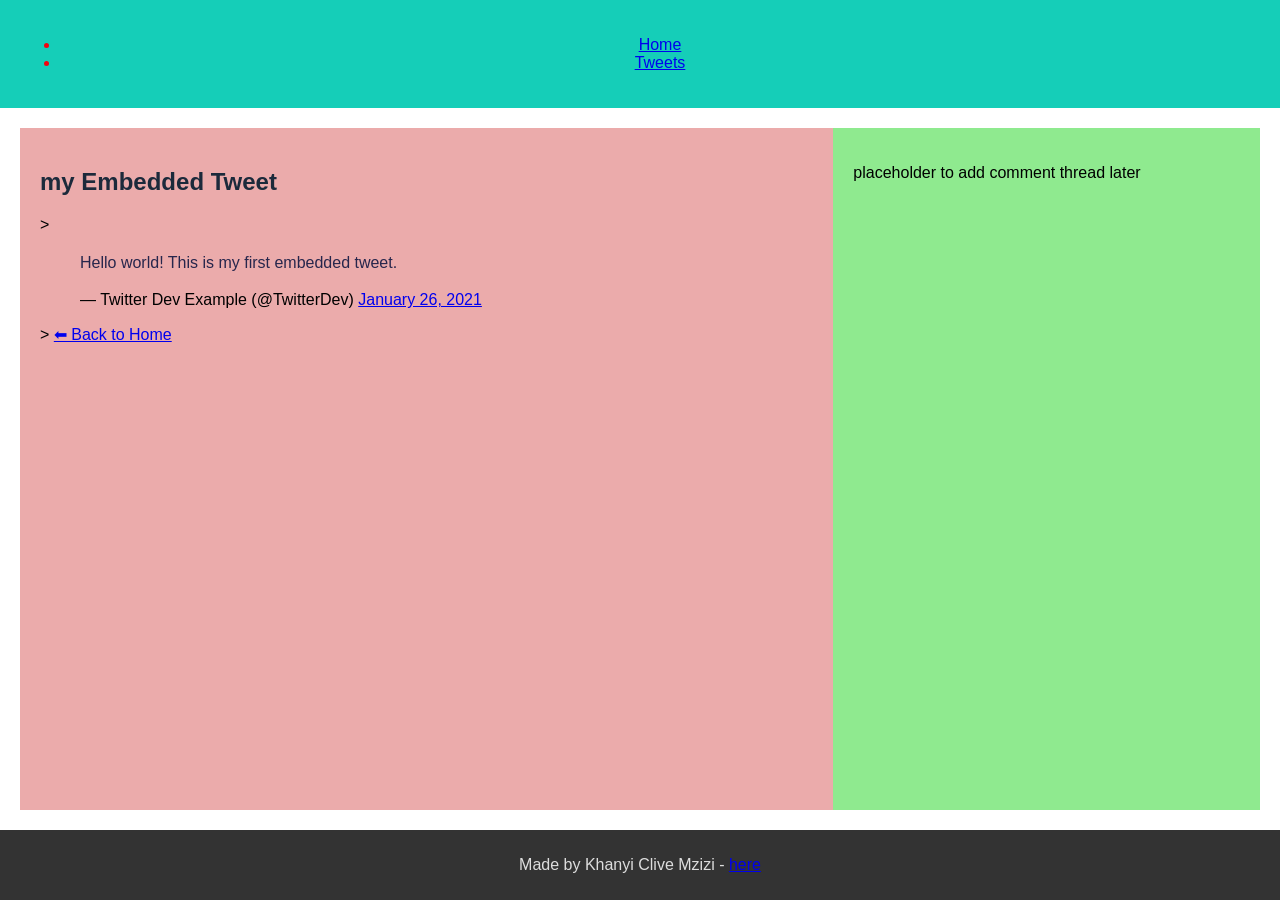
<file: css_basic/tweets.html>
<!DOCTYPE html>
<html lang="en">
<head>
     <meta charset="UTF-8">
    <title>My Tweets</title>
    <link rel="stylesheet" href="base.css">
    <link rel="stylesheet" href="styles.css">
</head>    
<body>
    <header>
          <ul>
            <li><a href="index.html">Home</a></li>
            <li><a href="tweets.html">Tweets</a></li>
        </ul>
    </header>
<main>


    <article>
      <h1>my Embedded Tweet</h1>

    <!-- Embedded Tweet-->>
        <blockquote class="twitter-tweet">
          <p lang="en" dir="ltr">Hello world! This is my first embedded tweet.</p>
          &mdash; Twitter Dev Example (@TwitterDev)
          <a href="https://twitter.com/TwitterDev/status/1354143047324299264">January 26, 2021</a>
        </blockquote>

    <!--Twitter embedding script-->>
         <script async src="https://platform.twitter.com/widgets.js"></script>


    <!-- Link back to index.html -->
         <a href="index.html">⬅ Back to Home</a>
    </article>
    
    <aside>
        <p>placeholder to add comment thread later</p>
    </aside>

</main>
<footer>
    <p>Made by Khanyi Clive Mzizi - <a href="https://www.google.com" target="_blank">here</a></p>
</footer>


</body>
</html>
</file>
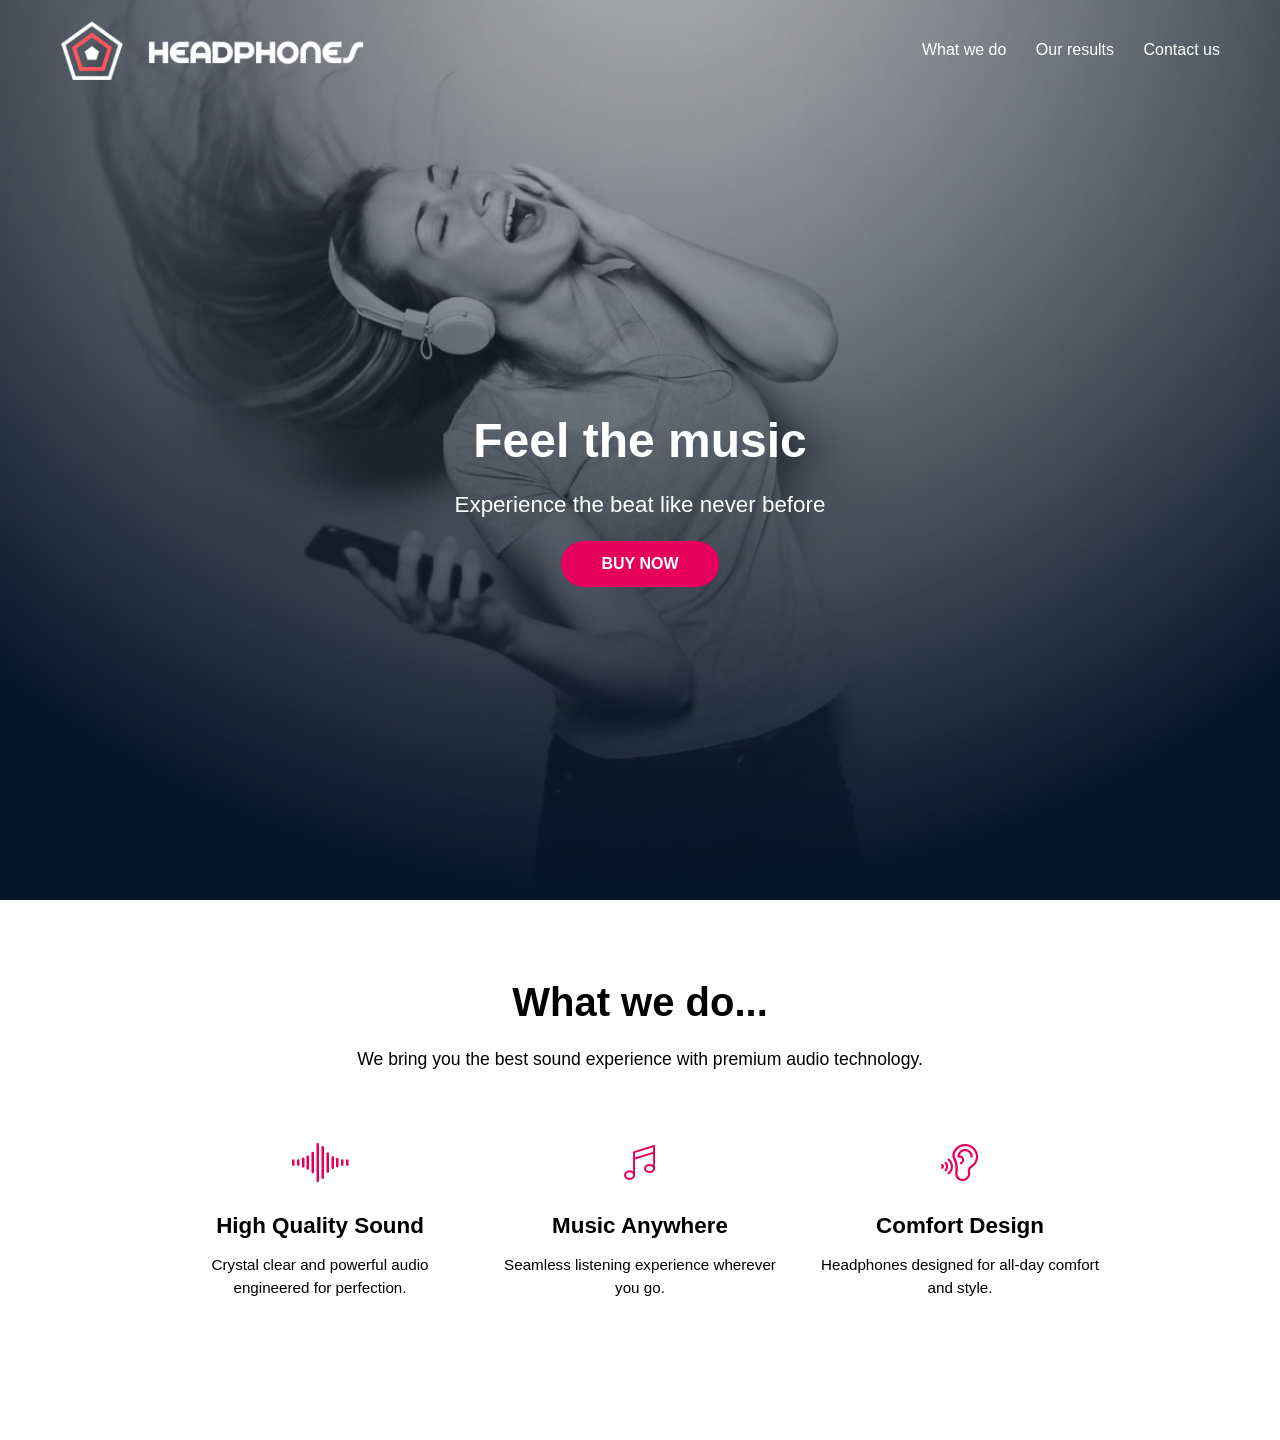
<file: headphones/1-index.html>
<!DOCTYPE html>
<html lang="en">
<head>
    <meta charset="UTF-8">
    <meta name="viewport" content="width=device-width, initial-scale=1.0">
    <title>Headphones</title>

    <!-- Previous task styles -->
    <link rel="stylesheet" href="0-styles.css">

    <!-- Icon font stylesheet -->
    <link rel="stylesheet" href="fonts/style.css">

    <!-- New styles for Task 2 -->
    <link rel="stylesheet" href="1-styles.css">
</head>

<body>

    <!-- HERO SECTION (Task 1) -->
    <header class="hero">
        <div class="nav-container">
            <img src="images/logo_headphones.png" alt="logo" class="logo">
            <nav>
                <a href="#">What we do</a>
                <a href="#">Our results</a>
                <a href="#">Contact us</a>
            </nav>
        </div>

        <div class="hero-content">
            <h1>Feel the music</h1>
            <p>Experience the beat like never before</p>
            <button>BUY NOW</button>
        </div>
    </header>

    <!-- WHAT WE DO SECTION (Task 2) -->
    <section class="what-we-do">
        <h2>What we do...</h2>
        <p>We bring you the best sound experience with premium audio technology.</p>

        <div class="services">

            <div class="service">
                <span class="holberton_school-icon-ic_sound"></span>
                <h3>High Quality Sound</h3>
                <p>Crystal clear and powerful audio engineered for perfection.</p>
            </div>

            <div class="service">
                <span class="holberton_school-icon-ic_music"></span>
                <h3>Music Anywhere</h3>
                <p>Seamless listening experience wherever you go.</p>
            </div>

            <div class="service">
                <span class="holberton_school-icon-ic_hearing"></span>
                <h3>Comfort Design</h3>
                <p>Headphones designed for all-day comfort and style.</p>
            </div>

        </div>
    </section>

</body>
</html>
</file>
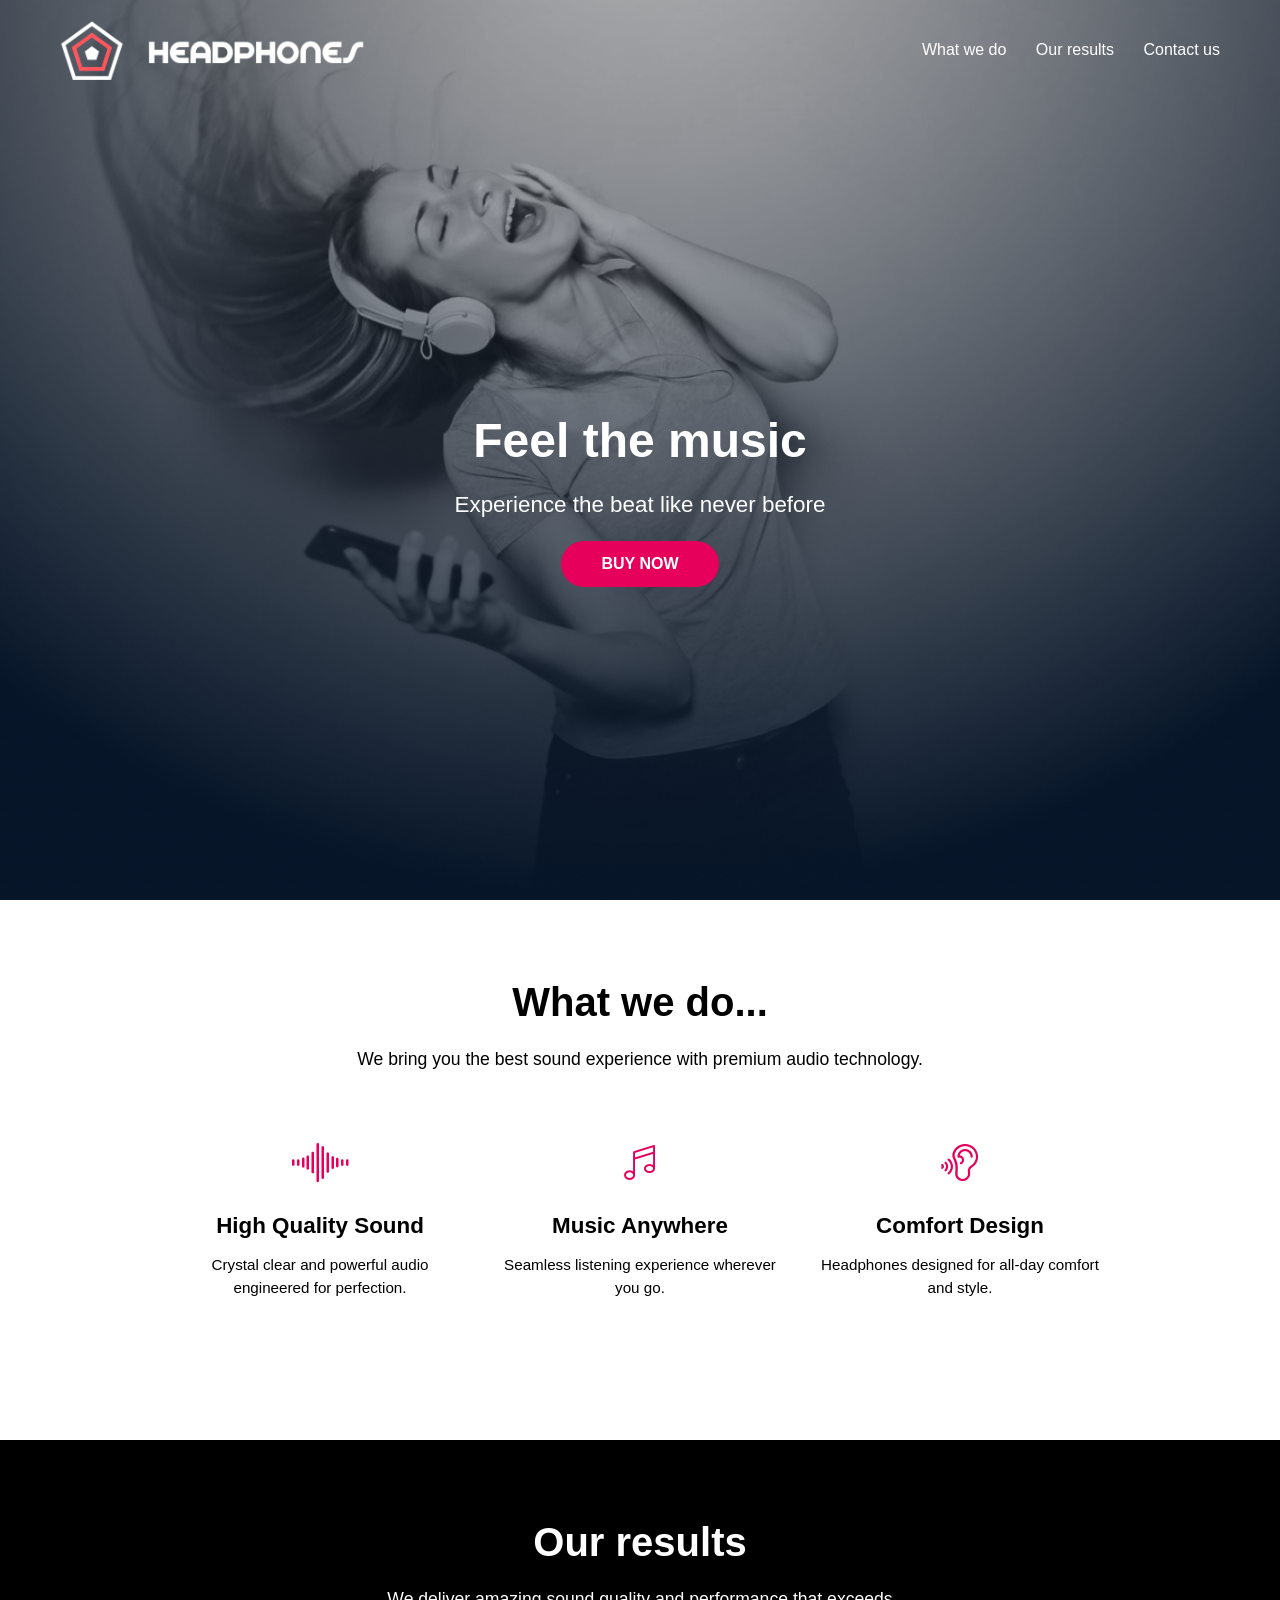
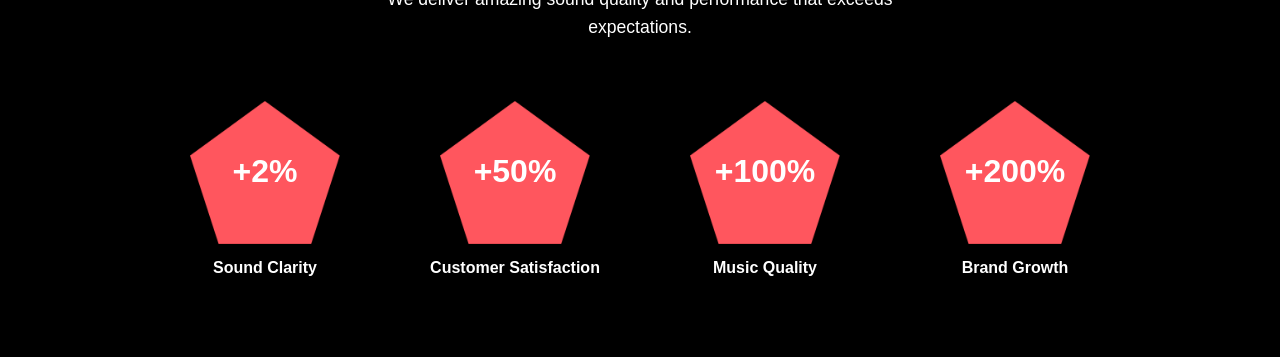
<file: headphones/2-index.html>
<!DOCTYPE html>
<html lang="en">
<head>
    <meta charset="UTF-8">
    <meta name="viewport" content="width=device-width, initial-scale=1.0">
    <title>Headphones</title>

    <!-- Styles from previous tasks -->
    <link rel="stylesheet" href="0-styles.css">
    <link rel="stylesheet" href="fonts/style.css">
    <link rel="stylesheet" href="1-styles.css">

    <!-- Task 3 styles -->
    <link rel="stylesheet" href="2-styles.css">
</head>

<body>

    <!-- HERO SECTION -->
    <header class="hero">
        <div class="nav-container">
            <img src="images/logo_headphones.png" alt="logo" class="logo">
            <nav>
                <a href="#">What we do</a>
                <a href="#">Our results</a>
                <a href="#">Contact us</a>
            </nav>
        </div>

        <div class="hero-content">
            <h1>Feel the music</h1>
            <p>Experience the beat like never before</p>
            <button>BUY NOW</button>
        </div>
    </header>

    <!-- WHAT WE DO SECTION -->
    <section class="what-we-do">
        <h2>What we do...</h2>
        <p>We bring you the best sound experience with premium audio technology.</p>

        <div class="services">

            <div class="service">
                <span class="holberton_school-icon-ic_sound"></span>
                <h3>High Quality Sound</h3>
                <p>Crystal clear and powerful audio engineered for perfection.</p>
            </div>

            <div class="service">
                <span class="holberton_school-icon-ic_music"></span>
                <h3>Music Anywhere</h3>
                <p>Seamless listening experience wherever you go.</p>
            </div>

            <div class="service">
                <span class="holberton_school-icon-ic_hearing"></span>
                <h3>Comfort Design</h3>
                <p>Headphones designed for all-day comfort and style.</p>
            </div>

        </div>
    </section>

    <!-- OUR RESULTS SECTION -->
    <section class="our-results">
        <h2>Our results</h2>
        <p>We deliver amazing sound quality and performance that exceeds expectations.</p>

        <div class="results-container">

            <div class="result">
                <div class="pentagon">
                    <p class="percent">+2%</p>
                    <img src="images/pentagone.png" alt="sound clarity">
                </div>
                <h3>Sound Clarity</h3>
            </div>

            <div class="result">
                <div class="pentagon">
                    <p class="percent">+50%</p>
                    <img src="images/pentagone.png" alt="customer satisfaction">
                </div>
                <h3>Customer Satisfaction</h3>
            </div>

            <div class="result">
                <div class="pentagon">
                    <p class="percent">+100%</p>
                    <img src="images/pentagone.png" alt="music quality">
                </div>
                <h3>Music Quality</h3>
            </div>

            <div class="result">
                <div class="pentagon">
                    <p class="percent">+200%</p>
                    <img src="images/pentagone.png" alt="brand growth">
                </div>
                <h3>Brand Growth</h3>
            </div>

        </div>
    </section>

</body>
</html>
</file>
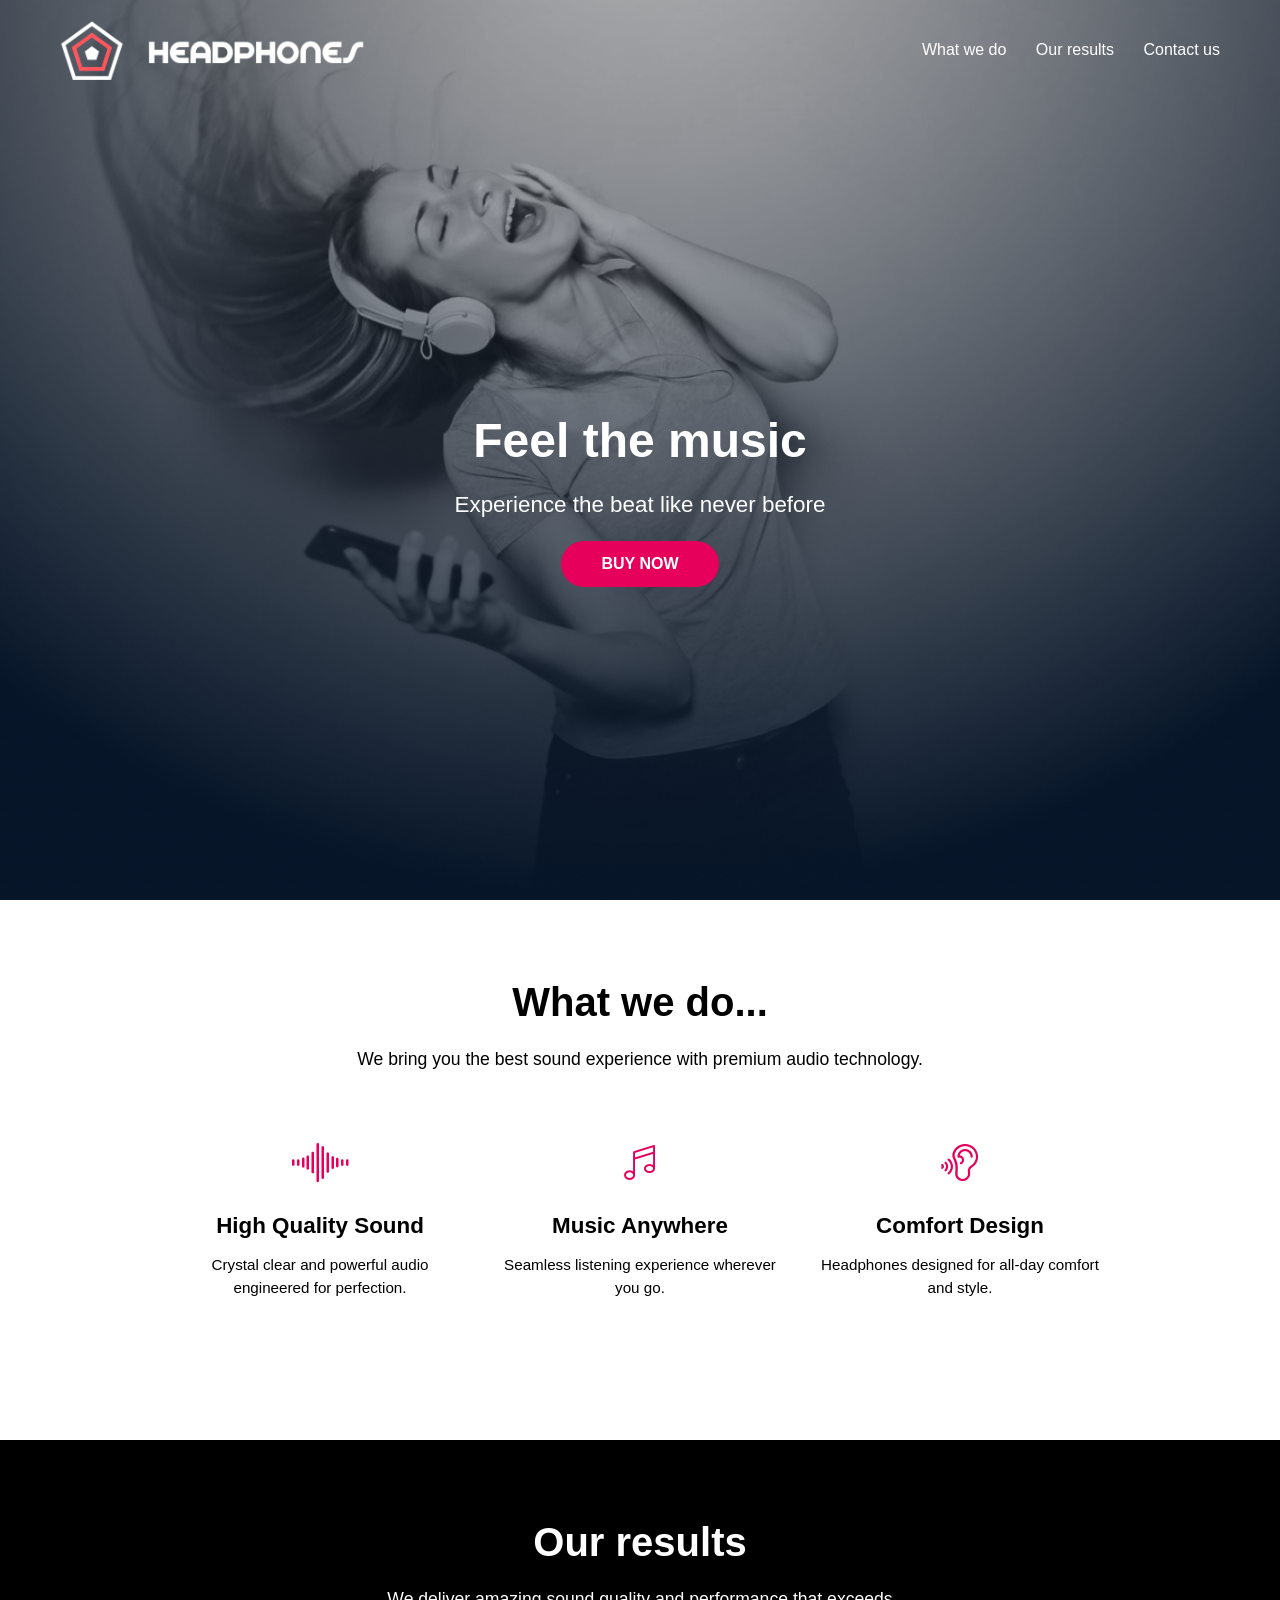
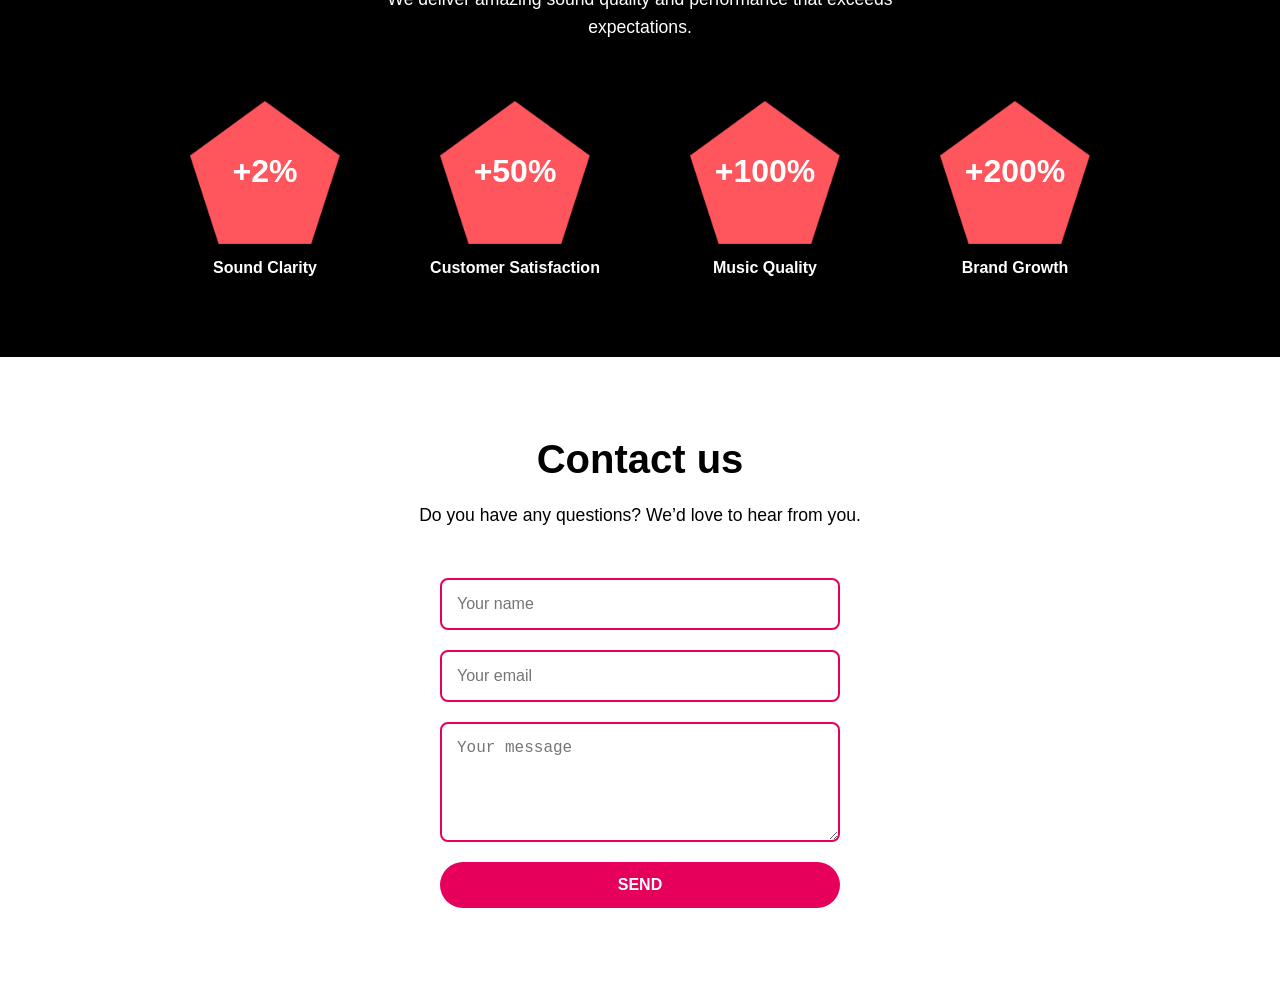
<file: headphones/3-index.html>
<!DOCTYPE html>
<html lang="en">
<head>
    <meta charset="UTF-8">
    <meta name="viewport" content="width=device-width, initial-scale=1.0">
    <title>Headphones</title>

    <!-- Styles from previous tasks -->
    <link rel="stylesheet" href="0-styles.css">
    <link rel="stylesheet" href="fonts/style.css">
    <link rel="stylesheet" href="1-styles.css">

    <!-- Task 3 styles -->
    <link rel="stylesheet" href="2-styles.css">

    <!--3-styles.-->
    <link rel="stylesheet" href="3-styles.css">
</head>

<body>

    <!-- HERO SECTION -->
    <header class="hero">
        <div class="nav-container">
            <img src="images/logo_headphones.png" alt="logo" class="logo">
            <nav>
                <a href="#">What we do</a>
                <a href="#">Our results</a>
                <a href="#">Contact us</a>
            </nav>
        </div>

        <div class="hero-content">
            <h1>Feel the music</h1>
            <p>Experience the beat like never before</p>
            <button>BUY NOW</button>
        </div>
    </header>

    <!-- WHAT WE DO SECTION -->
    <section class="what-we-do">
        <h2>What we do...</h2>
        <p>We bring you the best sound experience with premium audio technology.</p>

        <div class="services">

            <div class="service">
                <span class="holberton_school-icon-ic_sound"></span>
                <h3>High Quality Sound</h3>
                <p>Crystal clear and powerful audio engineered for perfection.</p>
            </div>

            <div class="service">
                <span class="holberton_school-icon-ic_music"></span>
                <h3>Music Anywhere</h3>
                <p>Seamless listening experience wherever you go.</p>
            </div>

            <div class="service">
                <span class="holberton_school-icon-ic_hearing"></span>
                <h3>Comfort Design</h3>
                <p>Headphones designed for all-day comfort and style.</p>
            </div>

        </div>
    </section>

    <!-- OUR RESULTS SECTION -->
    <section class="our-results">
        <h2>Our results</h2>
        <p>We deliver amazing sound quality and performance that exceeds expectations.</p>

        <div class="results-container">

            <div class="result">
                <div class="pentagon">
                    <p class="percent">+2%</p>
                    <img src="images/pentagone.png" alt="sound clarity">
                </div>
                <h3>Sound Clarity</h3>
            </div>

            <div class="result">
                <div class="pentagon">
                    <p class="percent">+50%</p>
                    <img src="images/pentagone.png" alt="customer satisfaction">
                </div>
                <h3>Customer Satisfaction</h3>
            </div>

            <div class="result">
                <div class="pentagon">
                    <p class="percent">+100%</p>
                    <img src="images/pentagone.png" alt="music quality">
                </div>
                <h3>Music Quality</h3>
            </div>

            <div class="result">
                <div class="pentagon">
                    <p class="percent">+200%</p>
                    <img src="images/pentagone.png" alt="brand growth">
                </div>
                <h3>Brand Growth</h3>
            </div>

        </div>
    </section>

    <!-- CONTACT US SECTION -->
<section class="contact-us">
  <h2>Contact us</h2>
  <p>Do you have any questions? We’d love to hear from you.</p>

  <form class="contact-form" action="#" method="POST">
    <input type="text" name="name" placeholder="Your name" required>
    <input type="email" name="email" placeholder="Your email" required>
    <textarea name="message" placeholder="Your message" required></textarea>
    <button type="submit">SEND</button>
  </form>
</section>


</body>
</html>
</file>
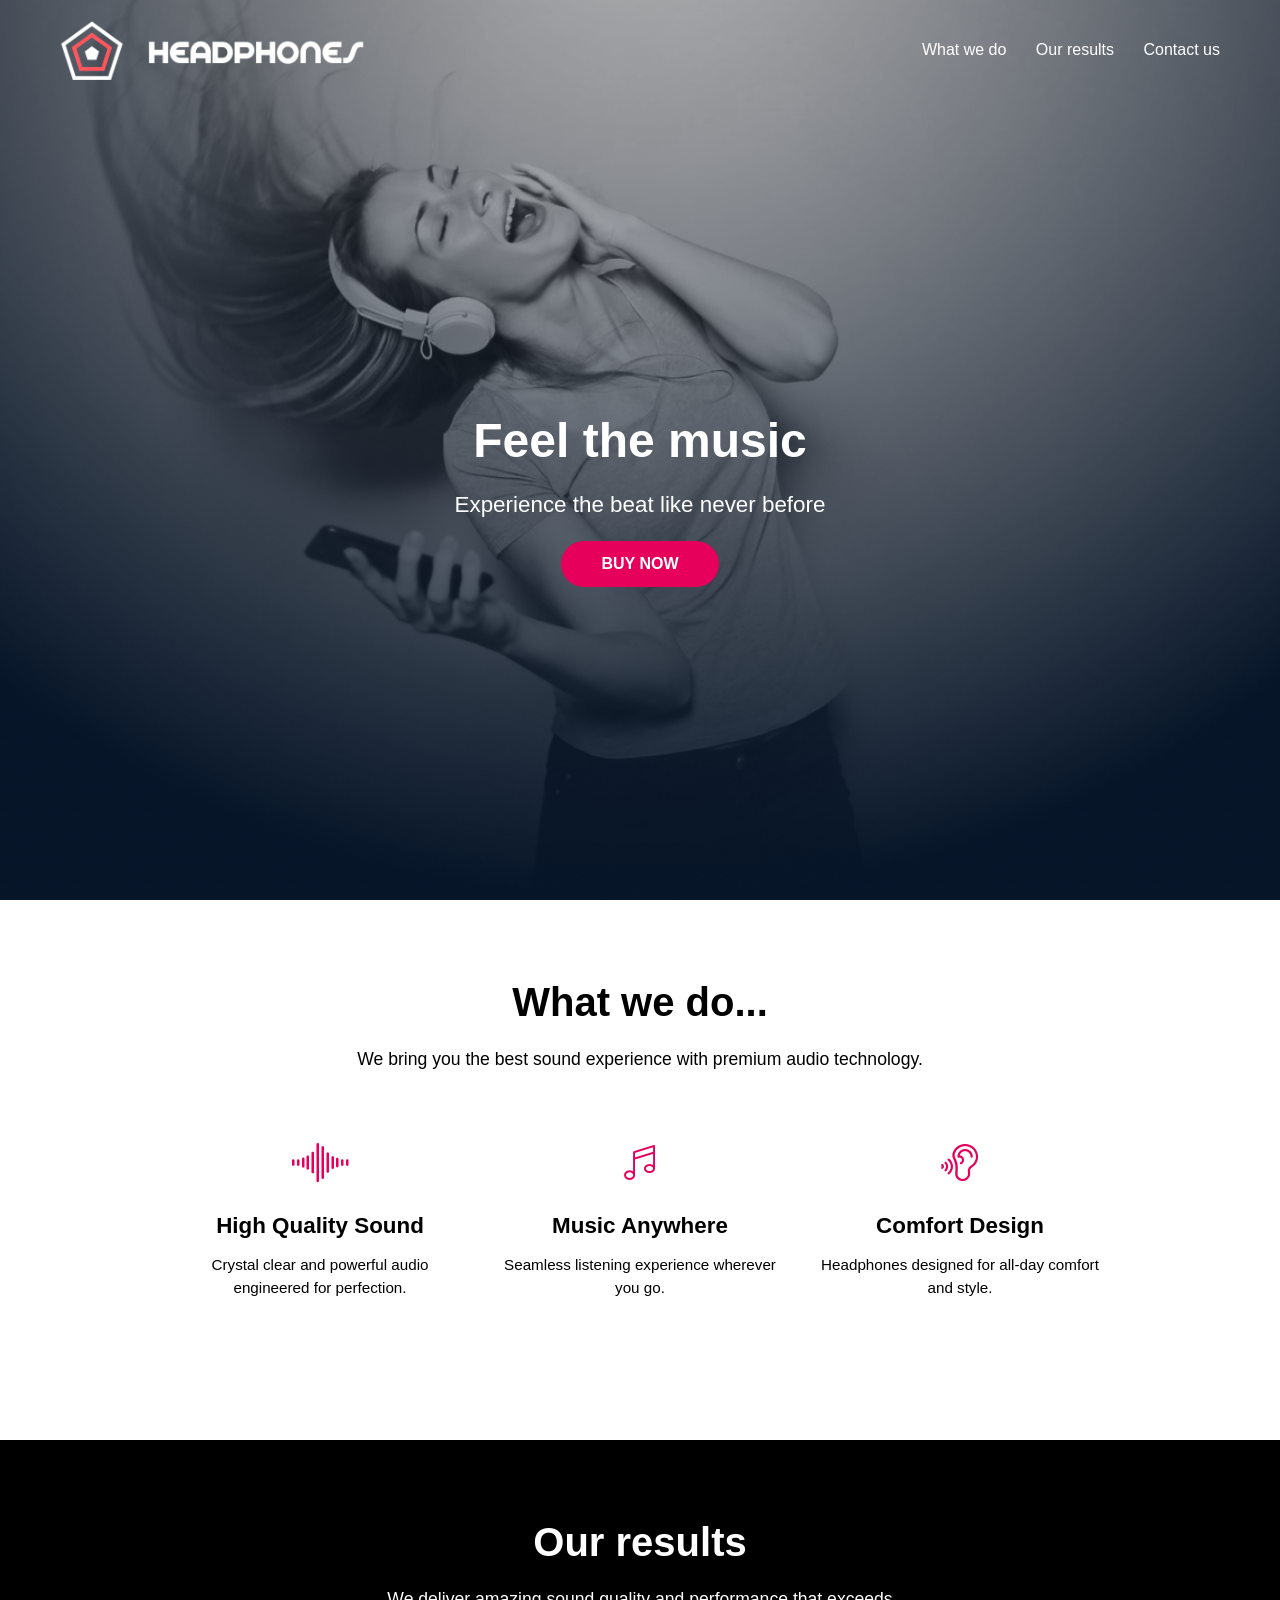
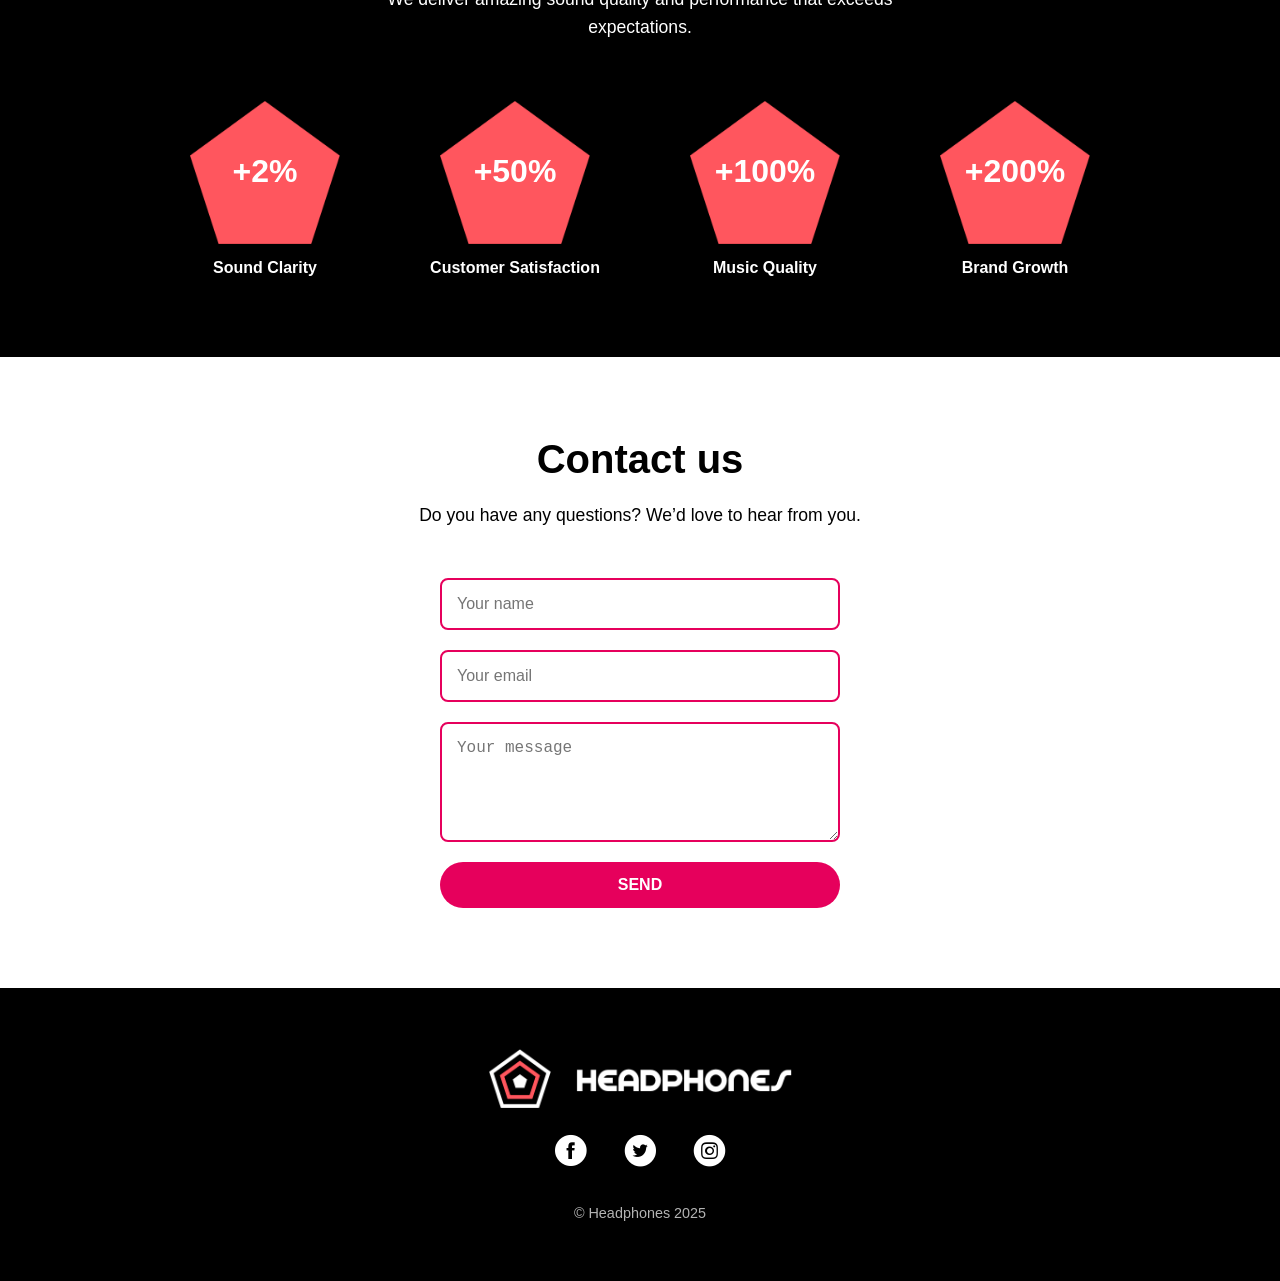
<file: headphones/4-index.html>
<!DOCTYPE html>
<html lang="en">
<head>
    <meta charset="UTF-8">
    <meta name="viewport" content="width=device-width, initial-scale=1.0">
    <title>Headphones</title>

    <!-- Styles from previous tasks -->
    <link rel="stylesheet" href="0-styles.css">
    <link rel="stylesheet" href="fonts/style.css">
    <link rel="stylesheet" href="1-styles.css">

    <!-- Task 3 styles -->
    <link rel="stylesheet" href="2-styles.css">

    <!--3-styles.-->
    <link rel="stylesheet" href="3-styles.css">

    <!--4-styles.css-->
    <link rel="stylesheet" href="4-styles.css">
</head>

<body>

    <!-- HERO SECTION -->
    <header class="hero">
        <div class="nav-container">
            <img src="images/logo_headphones.png" alt="logo" class="logo">
            <nav>
                <a href="#">What we do</a>
                <a href="#">Our results</a>
                <a href="#">Contact us</a>
            </nav>
        </div>

        <div class="hero-content">
            <h1>Feel the music</h1>
            <p>Experience the beat like never before</p>
            <button>BUY NOW</button>
        </div>
    </header>

    <!-- WHAT WE DO SECTION -->
    <section class="what-we-do">
        <h2>What we do...</h2>
        <p>We bring you the best sound experience with premium audio technology.</p>

        <div class="services">

            <div class="service">
                <span class="holberton_school-icon-ic_sound"></span>
                <h3>High Quality Sound</h3>
                <p>Crystal clear and powerful audio engineered for perfection.</p>
            </div>

            <div class="service">
                <span class="holberton_school-icon-ic_music"></span>
                <h3>Music Anywhere</h3>
                <p>Seamless listening experience wherever you go.</p>
            </div>

            <div class="service">
                <span class="holberton_school-icon-ic_hearing"></span>
                <h3>Comfort Design</h3>
                <p>Headphones designed for all-day comfort and style.</p>
            </div>

        </div>
    </section>

    <!-- OUR RESULTS SECTION -->
    <section class="our-results">
        <h2>Our results</h2>
        <p>We deliver amazing sound quality and performance that exceeds expectations.</p>

        <div class="results-container">

            <div class="result">
                <div class="pentagon">
                    <p class="percent">+2%</p>
                    <img src="images/pentagone.png" alt="sound clarity">
                </div>
                <h3>Sound Clarity</h3>
            </div>

            <div class="result">
                <div class="pentagon">
                    <p class="percent">+50%</p>
                    <img src="images/pentagone.png" alt="customer satisfaction">
                </div>
                <h3>Customer Satisfaction</h3>
            </div>

            <div class="result">
                <div class="pentagon">
                    <p class="percent">+100%</p>
                    <img src="images/pentagone.png" alt="music quality">
                </div>
                <h3>Music Quality</h3>
            </div>

            <div class="result">
                <div class="pentagon">
                    <p class="percent">+200%</p>
                    <img src="images/pentagone.png" alt="brand growth">
                </div>
                <h3>Brand Growth</h3>
            </div>

        </div>
    </section>

    <!-- CONTACT US SECTION -->
<section class="contact-us">
  <h2>Contact us</h2>
  <p>Do you have any questions? We’d love to hear from you.</p>

  <form class="contact-form" action="#" method="POST">
    <input type="text" name="name" placeholder="Your name" required>
    <input type="email" name="email" placeholder="Your email" required>
    <textarea name="message" placeholder="Your message" required></textarea>
    <button type="submit">SEND</button>
  </form>
</section>

<!-- FOOTER SECTION -->
<footer class="footer">
  <div class="footer-content">

    <img src="images/logo_headphones.png" alt="logo" class="footer-logo">

    <div class="social-icons">
      <span class="holberton_school-icon-ic_facebook"></span>
      <span class="holberton_school-icon-ic_twitter"></span>
      <span class="holberton_school-icon-ic_instagram"></span>
    </div>

    <p>© Headphones 2025</p>
  </div>
</footer>


</body>
</html>
</file>
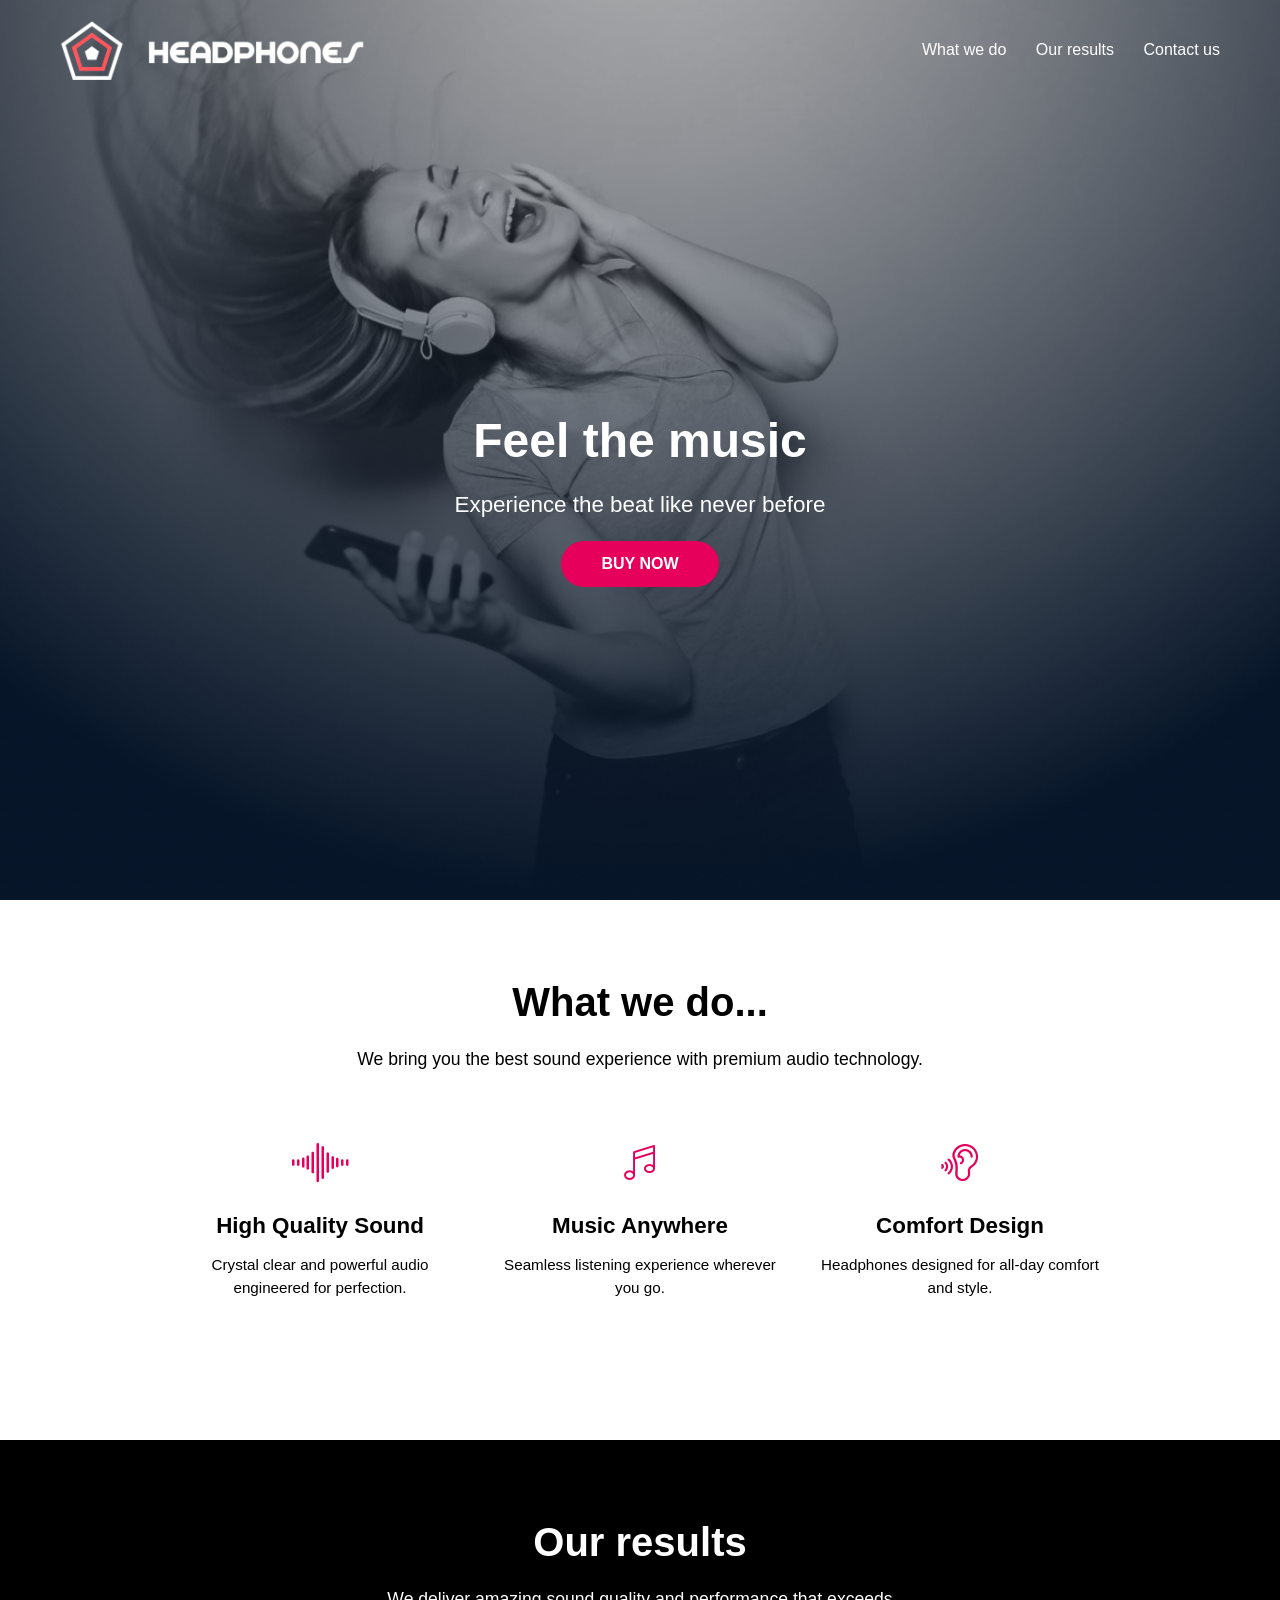
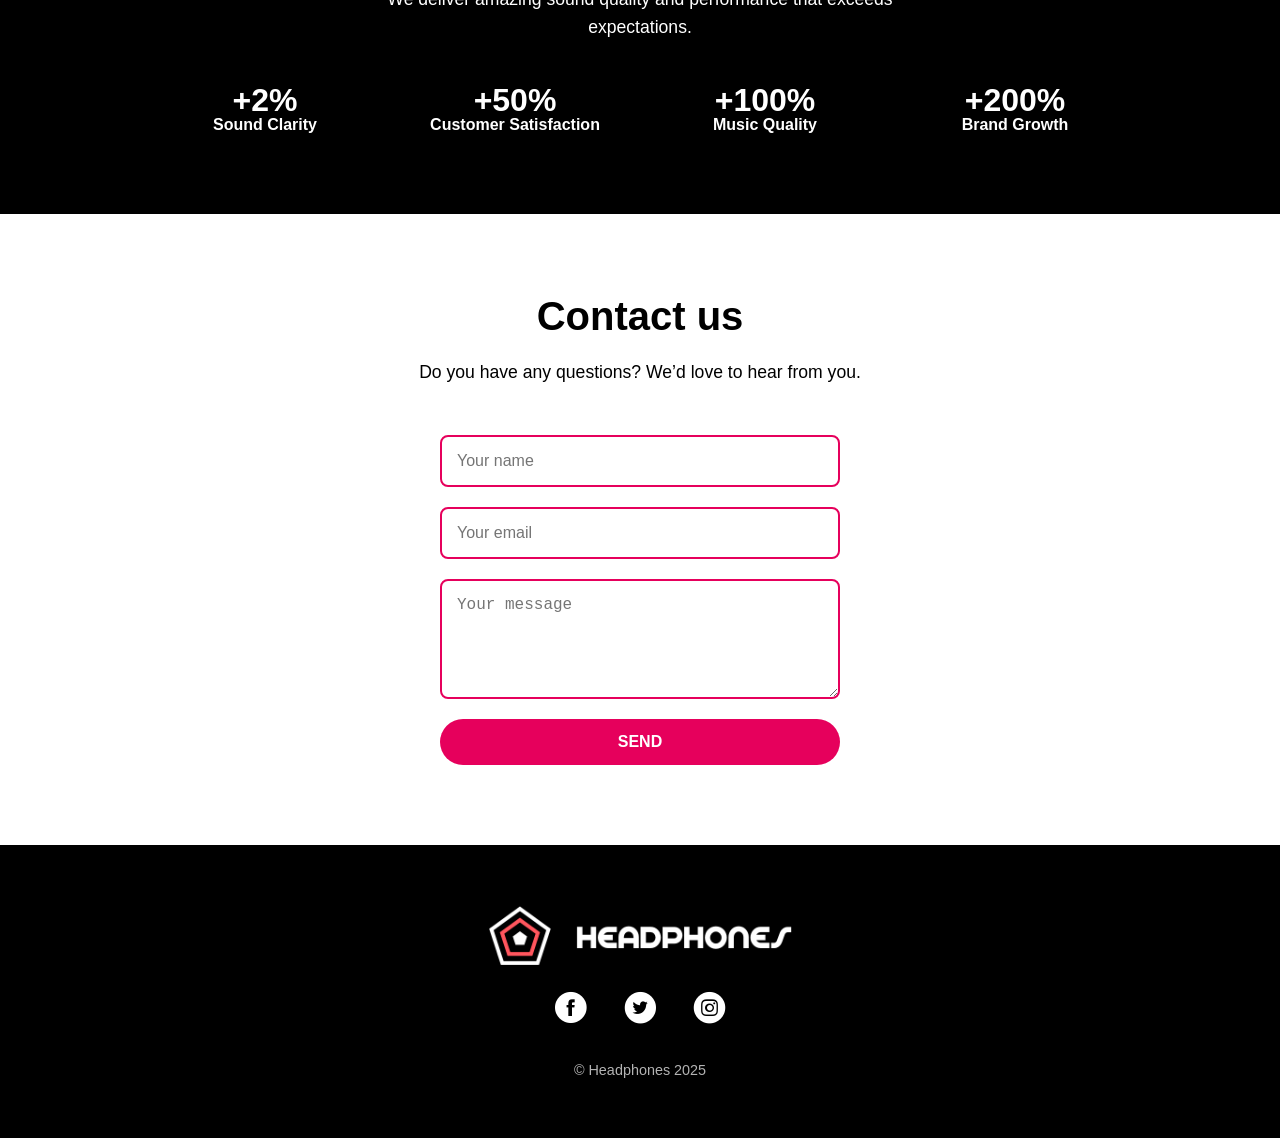
<file: headphones/6-index.html>
<!DOCTYPE html>
<html lang="en">
<head>
    <meta charset="UTF-8">
    <meta name="viewport" content="width=device-width, initial-scale=1.0">
    <title>Headphones</title>

    <!-- Styles from previous tasks -->
    <link rel="stylesheet" href="0-styles.css">
    <link rel="stylesheet" href="fonts/style.css">
    <link rel="stylesheet" href="1-styles.css">

    <!-- Task 3 styles -->
    <link rel="stylesheet" href="2-styles.css">

    <!--3-styles.-->
    <link rel="stylesheet" href="3-styles.css">

    <!--4-styles.css-->
    <link rel="stylesheet" href="4-styles.css">
</head>

<body>

    <!-- HERO SECTION -->
    <header class="hero">
        <div class="nav-container">
            <img src="images/logo_headphones.png" alt="logo" class="logo">
            <nav>
                <a href="#">What we do</a>
                <a href="#">Our results</a>
                <a href="#">Contact us</a>
            </nav>
        </div>

        <div class="hero-content">
            <h1>Feel the music</h1>
            <p>Experience the beat like never before</p>
            <button>BUY NOW</button>
        </div>
    </header>

    <!-- WHAT WE DO SECTION -->
    <section class="what-we-do">
        <h2>What we do...</h2>
        <p>We bring you the best sound experience with premium audio technology.</p>

        <div class="services">

            <div class="service">
                <span class="holberton_school-icon-ic_sound"></span>
                <h3>High Quality Sound</h3>
                <p>Crystal clear and powerful audio engineered for perfection.</p>
            </div>

            <div class="service">
                <span class="holberton_school-icon-ic_music"></span>
                <h3>Music Anywhere</h3>
                <p>Seamless listening experience wherever you go.</p>
            </div>

            <div class="service">
                <span class="holberton_school-icon-ic_hearing"></span>
                <h3>Comfort Design</h3>
                <p>Headphones designed for all-day comfort and style.</p>
            </div>

        </div>
    </section>

    <!-- OUR RESULTS SECTION -->
   <section class="our-results">
  <h2>Our results</h2>
  <p>We deliver amazing sound quality and performance that exceeds expectations.</p>

  <div class="results-container">

    <div class="result">
      <div class="pentagon">
        <p class="percent">+2%</p>
      </div>
      <h3>Sound Clarity</h3>
    </div>

    <div class="result">
      <div class="pentagon">
        <p class="percent">+50%</p>
      </div>
      <h3>Customer Satisfaction</h3>
    </div>

    <div class="result">
      <div class="pentagon">
        <p class="percent">+100%</p>
      </div>
      <h3>Music Quality</h3>
    </div>

    <div class="result">
      <div class="pentagon">
        <p class="percent">+200%</p>
      </div>
      <h3>Brand Growth</h3>
    </div>

  </div>
</section>


    <!-- CONTACT US SECTION -->
<section class="contact-us">
  <h2>Contact us</h2>
  <p>Do you have any questions? We’d love to hear from you.</p>

  <form class="contact-form" action="#" method="POST">
    <input type="text" name="name" placeholder="Your name" required>
    <input type="email" name="email" placeholder="Your email" required>
    <textarea name="message" placeholder="Your message" required></textarea>
    <button type="submit">SEND</button>
  </form>
</section>

<!-- FOOTER SECTION -->
<footer class="footer">
  <div class="footer-content">

    <img src="images/logo_headphones.png" alt="logo" class="footer-logo">

    <div class="social-icons">
      <span class="holberton_school-icon-ic_facebook"></span>
      <span class="holberton_school-icon-ic_twitter"></span>
      <span class="holberton_school-icon-ic_instagram"></span>
    </div>

    <p>© Headphones 2025</p>
  </div>
</footer>


</body>
</html>
</file>
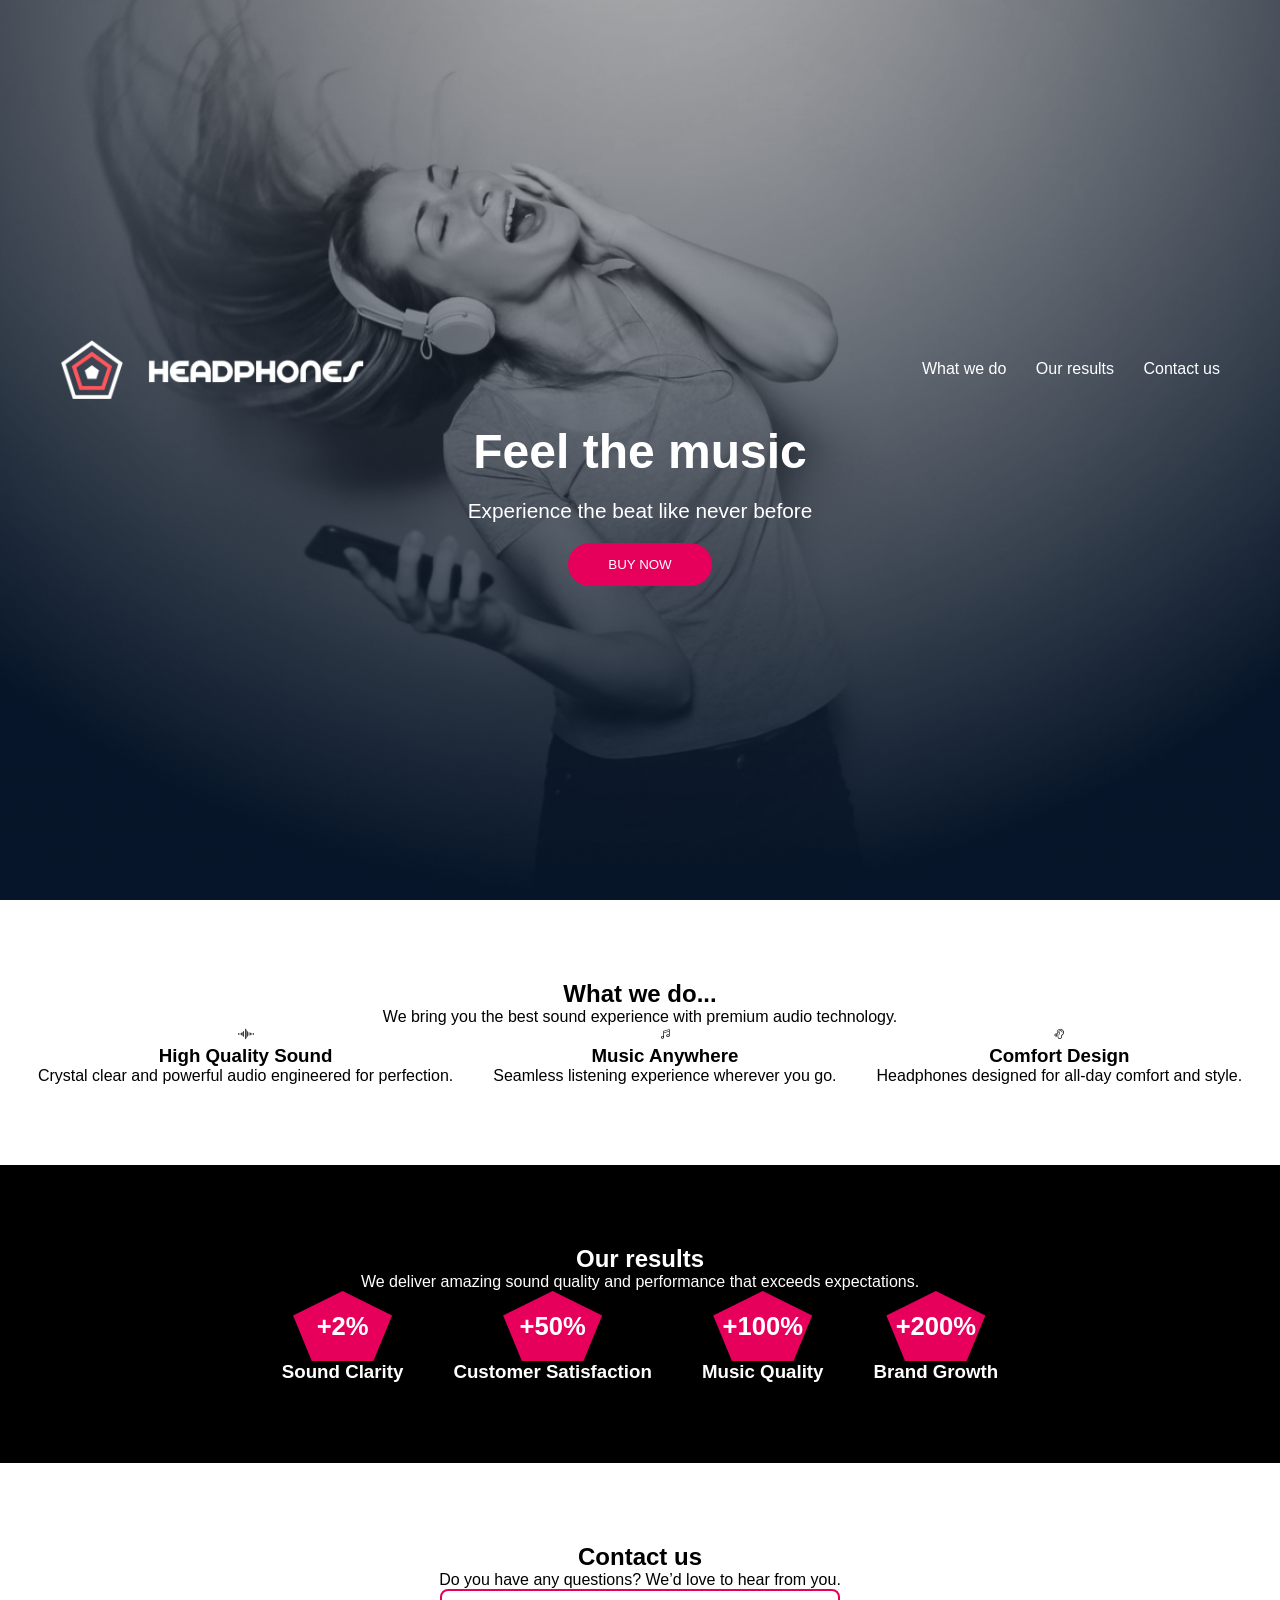
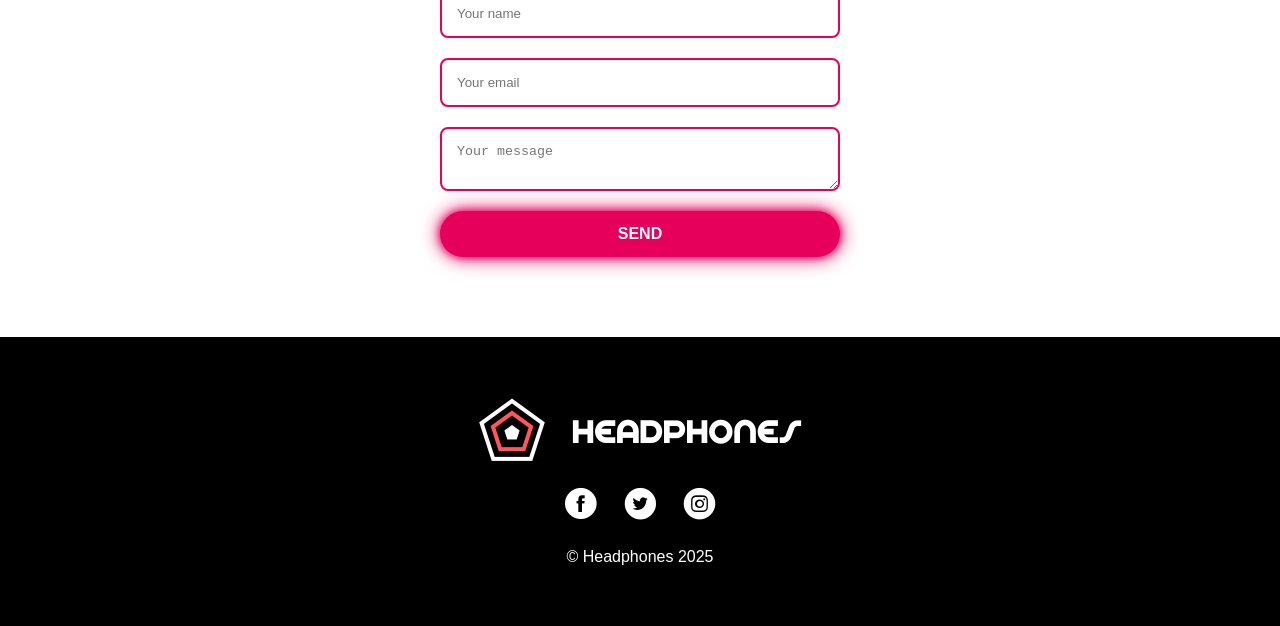
<file: headphones/8-index.html>
<!DOCTYPE html>
<html lang="en">
<head>
    <meta charset="UTF-8">
    <meta name="viewport" content="width=device-width, initial-scale=1.0">
    <title>Headphones</title>

    <!-- Fonts and previous styles -->
    <link rel="stylesheet" href="fonts/style.css">

    <!-- Final task styles -->
    <link rel="stylesheet" href="8-styles.css">
</head>

<body>

<!-- HERO SECTION -->
<header class="hero">
    <div class="nav-container">
        <img src="images/logo_headphones.png" alt="logo" class="logo">

        <!-- HAMBURGER MENU -->
        <div class="hamburger">
            <span></span>
            <span></span>
            <span></span>
        </div>

        <!-- NAV LINKS -->
        <nav class="nav-links">
            <a href="#">What we do</a>
            <a href="#">Our results</a>
            <a href="#">Contact us</a>
        </nav>
    </div>

    <div class="hero-content">
        <h1>Feel the music</h1>
        <p>Experience the beat like never before</p>
        <button>BUY NOW</button>
    </div>
</header>

<!-- WHAT WE DO SECTION -->
<section class="what-we-do">
    <h2>What we do...</h2>
    <p>We bring you the best sound experience with premium audio technology.</p>

    <div class="services">
        <div class="service">
            <span class="holberton_school-icon-ic_sound"></span>
            <h3>High Quality Sound</h3>
            <p>Crystal clear and powerful audio engineered for perfection.</p>
        </div>

        <div class="service">
            <span class="holberton_school-icon-ic_music"></span>
            <h3>Music Anywhere</h3>
            <p>Seamless listening experience wherever you go.</p>
        </div>

        <div class="service">
            <span class="holberton_school-icon-ic_hearing"></span>
            <h3>Comfort Design</h3>
            <p>Headphones designed for all-day comfort and style.</p>
        </div>
    </div>
</section>

<!-- OUR RESULTS SECTION -->
<section class="our-results">
    <h2>Our results</h2>
    <p>We deliver amazing sound quality and performance that exceeds expectations.</p>

    <div class="results-container">

        <div class="result">
            <div class="pentagon"><p class="percent">+2%</p></div>
            <h3>Sound Clarity</h3>
        </div>

        <div class="result">
            <div class="pentagon"><p class="percent">+50%</p></div>
            <h3>Customer Satisfaction</h3>
        </div>

        <div class="result">
            <div class="pentagon"><p class="percent">+100%</p></div>
            <h3>Music Quality</h3>
        </div>

        <div class="result">
            <div class="pentagon"><p class="percent">+200%</p></div>
            <h3>Brand Growth</h3>
        </div>

    </div>
</section>

<!-- CONTACT SECTION -->
<section class="contact-us">
    <h2>Contact us</h2>
    <p>Do you have any questions? We’d love to hear from you.</p>

    <form class="contact-form" action="#" method="POST">
        <input type="text" name="name" placeholder="Your name" required>
        <input type="email" name="email" placeholder="Your email" required>
        <textarea name="message" placeholder="Your message" required></textarea>
        <button type="submit">SEND</button>
    </form>
</section>

<!-- FOOTER -->
<footer class="footer">
    <div class="footer-content">
        <img src="images/logo_headphones.png" alt="logo" class="footer-logo">

        <div class="social-icons">
            <span class="holberton_school-icon-ic_facebook"></span>
            <span class="holberton_school-icon-ic_twitter"></span>
            <span class="holberton_school-icon-ic_instagram"></span>
        </div>

        <p>© Headphones 2025</p>
    </div>
</footer>

<script src="8-script.js"></script>
</body>
</html>
</file>
<file: css_basic/base.css>
/* Base styles*/
body {
    margin: 0; 
    padding: 0;
    font-family: Arial, Helvetica, sans-serif;
}

header {
    background-color: #73f77b;
    padding: 10px;
    text-align: center;
}

main {
    margin: 20px;
}
</file>
<file: css_basic/styles.css>
/* Vertical flex container*/
body {
    display: flex;
    flex-direction: column;
    height: 100vh;
    margin: 0;
}

/*horizontal flex container*/
main {
    display: flex;
    flex-direction: row;
    flex: auto;
}

/*article takes 2/3 of space*/
article {
    flex: 2;
    overflow: auto;
}

/*Aside takes 2/3 of space*/
aside {
    flex: 1;
    overflow-y: auto;
}

header {
    background-color: #15ceb8;
    color: lch(51.39% 99.78 39.32);
    padding: 20px;
}

footer {
    background-color: #333;
    color: #ddd;
    padding: 10px;
    text-align: center;
}

main {
    background-color: #d3cccc;
}

article {
    padding: 20px;
    background-color: rgb(235, 171, 171);
    border-right: #f5f5f5;
}

aside {
    padding: 20px;
    background-color: #8fea8f;
}

article h1 {
    color: #1c2a3b;
}

article p {
    line-height: 1.6;
    color: #27264c;
}
</file>
<file: headphones/0-styles.css>
/*Reset*/

* {
    margin: 0;
    padding: 0;
    box-sizing: border-box;
}

/* BASIC PAGE SETTINGS */
body {
  font-family: var(--font-main);
  background: var(--primary-bg);
  color: var(--primary-text);
}

/*Variables*/

:root {
  --primary-color: #000;
  --primary-text: #fff; 
  --accent-color: #e6005c;  
  --font-main: Arial, sans-serif; /* fixed */
}


/*header/hero Section*/

.hero {
  display: flex;
  flex-direction: column;
  justify-content: center;   /* center vertically */
  background: url("images/headphones_hero_1.jpg") center/cover no-repeat;
  color: var(--primary-text);
  width: 100%;
  min-height: 100vh;
}


/*Navigation*/

.nav-container {
  display: flex;
  justify-content: space-between; /* spread logo & nav */
  align-items: center;
  width: 100%;
  padding: 20px 60px;
}

.logo {
  height: 60px;
  width: auto; /* removes the 1000px push */
}


nav a {
     color: var(--primary-text);
      margin-left: 25px;
      text-decoration: none;
      font-weight: 500;
}

nav a:hover {
  opacity: 0.7;
  color: var(--accent-color);
}

/* HERO CONTENT */

.hero-content {
  max-width: 500px;
  margin: 0 auto; /* center */
}


.hero-content {
  display: flex;
  flex-direction: column;
  justify-content: center;    /* vertical center */
  align-items: center;        /* horizontal center */
  flex: 1;                    /* take remaining height */
  text-align: center;
}

.hero-content p {
  font-size: 1.4rem;
  margin-bottom: 20px; /* remove 500px */
  line-height: 1.5;
}


/* BUTTON */
.hero-content button {
  background: var(--accent-color);
  border: none;
  padding: 14px 40px;
  font-size: 1rem;
  font-weight: bold;
  border-radius: 30px;
  cursor: pointer;
  color: var(--primary-text);
  transition: 0.3s ease;
  margin: 0 auto;        /* center it */
  display: block;        /* ensures centering */
}

.hero-content button:hover {
  opacity: 0.8;
  transform: scale(1.05);
}
</file>
<file: headphones/fonts/style.css>
@font-face {
  font-family: 'holberton_school-icon';
  src:  url('holberton_school-icon.eot?sq4eq4');
  src:  url('holberton_school-icon.eot?sq4eq4#iefix') format('embedded-opentype'),
        url('holberton_school-icon.ttf?sq4eq4') format('truetype'),
        url('holberton_school-icon.woff?sq4eq4') format('woff'),
        url('holberton_school-icon.svg?sq4eq4#holberton_school-icon') format('svg');
  font-weight: normal;
  font-style: normal;
  font-display: block;
}


[class^="holberton_school-icon-"], [class*=" holberton_school-icon-"] {
  /* use !important to prevent issues with browser extensions that change fonts */
  font-family: 'holberton_school-icon' !important;
  speak: none;
  font-style: normal;
  font-weight: normal;
  font-variant: normal;
  text-transform: none;
  line-height: 1;

  /* Better Font Rendering =========== */
  -webkit-font-smoothing: antialiased;
  -moz-osx-font-smoothing: grayscale;
}

.holberton_school-icon-arrow_1:before {
  content: "\e900";
}
.holberton_school-icon-arrow_2:before {
  content: "\e901";
}
.holberton_school-icon-arrow_3:before {
  content: "\e902";
}
.holberton_school-icon-arrow_4:before {
  content: "\e903";
}
.holberton_school-icon-arrow_5:before {
  content: "\e904";
}
.holberton_school-icon-check:before {
  content: "\e905";
}
.holberton_school-icon-ic_bag:before {
  content: "\e906";
}
.holberton_school-icon-ic_cart:before {
  content: "\e907";
}
.holberton_school-icon-ic_facebook:before {
  content: "\e908";
}
.holberton_school-icon-ic_hearing:before {
  content: "\e909";
}
.holberton_school-icon-ic_instagram:before {
  content: "\e90a";
}
.holberton_school-icon-ic_laptop:before {
  content: "\e90b";
}
.holberton_school-icon-ic_money:before {
  content: "\e90c";
}
.holberton_school-icon-ic_music:before {
  content: "\e90d";
}
.holberton_school-icon-ic_sound:before {
  content: "\e90e";
}
.holberton_school-icon-ic_twitter:before {
  content: "\e90f";
}
.holberton_school-icon-ic_video:before {
  content: "\e910";
}
.holberton_school-icon-menu:before {
  content: "\e911";
}
.holberton_school-icon-search_1:before {
  content: "\e912";
}
.holberton_school-icon-search_2:before {
  content: "\e913";
}
.holberton_school-icon-star:before {
  content: "\e914";
}
</file>
<file: headphones/1-styles.css>
/* RESET */
* {
    margin: 0;
    padding: 0;
    box-sizing: border-box;
}

/* VARIABLES */
:root {
    --primary-bg: #000;          /* Page background */
    --primary-text: #fff;        /* Default text color */
    --accent-color: #e6005c;     /* Icon & button color */
    --font-main: Arial, sans-serif;
}

/* BASIC PAGE SETTINGS */
body {
    font-family: var(--font-main);
    background: var(--primary-bg);
    color: var(--primary-text);
}

/* HERO SECTION */
.hero {
    display: flex;
    flex-direction: column;
    justify-content: center;  
    align-items: center;
    background: url("images/headphones_hero_1.jpg") center/cover no-repeat;
    width: 100%;
    min-height: 100vh;
    text-align: center;
}

/* NAVIGATION */
.nav-container {
    display: flex;
    justify-content: space-between;
    align-items: center;
    width: 100%;
    padding: 20px 60px;
}

.logo {
    height: 60px;
    width: auto;
}

nav a {
    color: var(--primary-text);
    margin-left: 25px;
    text-decoration: none;
    font-weight: 500;
}

nav a:hover {
    opacity: 0.7;
    color: var(--accent-color);
}

/* HERO CONTENT */
.hero-content {
    max-width: 500px;
    margin: 0 auto;
    display: flex;
    flex-direction: column;
    justify-content: center;   
    align-items: center;       
    flex: 1;                  
    text-align: center;
}

.hero-content h1 {
    font-size: 3rem;
    margin-bottom: 20px;
}

.hero-content p {
    font-size: 1.4rem;
    margin-bottom: 20px;
    line-height: 1.5;
}

/* BUTTON */
.hero-content button {
    background: var(--accent-color);
    border: none;
    padding: 14px 40px;
    font-size: 1rem;
    font-weight: bold;
    border-radius: 30px;
    cursor: pointer;
    color: var(--primary-text);
    transition: 0.3s ease;
    margin: 0 auto;
    display: block;
}

.hero-content button:hover {
    opacity: 0.8;
    transform: scale(1.05);
}

/* WHAT WE DO SECTION */
.what-we-do {
    text-align: center;
    padding: 80px 20px;
    background: #fff;
    color: #000;
}

.what-we-do h2 {
    font-size: 2.5rem;
    margin-bottom: 20px;
}

.what-we-do p {
    max-width: 600px;
    margin: 0 auto 60px;
    line-height: 1.6;
    font-size: 1.1rem;
}

/* SERVICES CONTAINER */
.services {
    display: flex;
    justify-content: center;
    gap: 40px;
    flex-wrap: wrap;
}

/* SINGLE SERVICE CARD */
.service {
    max-width: 280px;
    text-align: center;
}

/* ICON STYLE */
.service span {
    font-size: 60px;
    color: var(--accent-color);
    margin-bottom: 20px;
    display: inline-block;
}

.service h3 {
    font-size: 1.4rem;
    margin-bottom: 15px;
}

.service p {
    font-size: 0.95rem;
    line-height: 1.5;
}
</file>
<file: headphones/2-styles.css>
/* RESET */
* {
    margin: 0;
    padding: 0;
    box-sizing: border-box;
}

/* VARIABLES */
:root {
    --primary-bg: #000;          /* Page background */
    --primary-text: #fff;        /* Default text color */
    --accent-color: #e6005c;     /* Icon & button color */
    --font-main: Arial, sans-serif;
}

/* BASIC PAGE SETTINGS */
body {
    font-family: var(--font-main);
    background: var(--primary-bg);
    color: var(--primary-text);
}

/* HERO SECTION */
.hero {
    display: flex;
    flex-direction: column;
    justify-content: center;  
    align-items: center;
    background: url("images/headphones_hero_1.jpg") center/cover no-repeat;
    width: 100%;
    min-height: 100vh;
    text-align: center;
}

/* NAVIGATION */
.nav-container {
    display: flex;
    justify-content: space-between;
    align-items: center;
    width: 100%;
    padding: 20px 60px;
}

.logo {
    height: 60px;
    width: auto;
}

nav a {
    color: var(--primary-text);
    margin-left: 25px;
    text-decoration: none;
    font-weight: 500;
}

nav a:hover {
    opacity: 0.7;
    color: var(--accent-color);
}

/* HERO CONTENT */
.hero-content {
    max-width: 500px;
    margin: 0 auto;
    display: flex;
    flex-direction: column;
    justify-content: center;   
    align-items: center;       
    flex: 1;                  
    text-align: center;
}

.hero-content h1 {
    font-size: 3rem;
    margin-bottom: 20px;
}

.hero-content p {
    font-size: 1.4rem;
    margin-bottom: 20px;
    line-height: 1.5;
}

/* BUTTON */
.hero-content button {
    background: var(--accent-color);
    border: none;
    padding: 14px 40px;
    font-size: 1rem;
    font-weight: bold;
    border-radius: 30px;
    cursor: pointer;
    color: var(--primary-text);
    transition: 0.3s ease;
    margin: 0 auto;
    display: block;
}

.hero-content button:hover {
    opacity: 0.8;
    transform: scale(1.05);
}

/* WHAT WE DO SECTION */
.what-we-do {
    text-align: center;
    padding: 80px 20px;
    background: #fff;
    color: #000;
}

.what-we-do h2 {
    font-size: 2.5rem;
    margin-bottom: 20px;
}

.what-we-do p {
    max-width: 600px;
    margin: 0 auto 60px;
    line-height: 1.6;
    font-size: 1.1rem;
}

/* SERVICES CONTAINER */
.services {
    display: flex;
    justify-content: center;
    gap: 40px;
    flex-wrap: wrap;
}

/* SINGLE SERVICE CARD */
.service {
    max-width: 280px;
    text-align: center;
}

/* ICON STYLE */
.service span {
    font-size: 60px;
    color: var(--accent-color);
    margin-bottom: 20px;
    display: inline-block;
}

.service h3 {
    font-size: 1.4rem;
    margin-bottom: 15px;
}

.service p {
    font-size: 0.95rem;
    line-height: 1.5;
}

/* OUR RESULTS SECTION */

.our-results {
  text-align: center;
  background: var(--primary-bg);
  color: var(--primary-text);
  padding: 80px 20px;
}

.our-results h2 {
  font-size: 2.5rem;
  margin-bottom: 20px;
}

.our-results p {
  max-width: 600px;
  margin: 0 auto 60px;
  line-height: 1.6;
  font-size: 1.1rem;
}

/* RESULTS CONTAINER */
.results-container {
  display: flex;
  justify-content: center;
  gap: 50px;
  flex-wrap: wrap; /* makes it responsive */
  margin-top: 40px;
}

/* INDIVIDUAL RESULT BLOCK */
.result {
  width: 200px;
  text-align: center;
}

/* PENTAGON WRAPPER - BASE FOR OVERLAY */
.pentagon {
  position: relative;
  width: 150px;
  margin: 0 auto;
}

/* IMAGE STYLING */
.pentagon img {
  width: 150px;
  display: block;
}

/* PERCENTAGE TEXT INSIDE THE PENTAGON */
.pentagon .percent {
  position: absolute;
  top: 50%;                 /* middle vertically */
  left: 50%;                /* middle horizontally */
  transform: translate(-50%, -50%); /* perfect center */
  font-size: 2rem;
  font-weight: bold;
  color: var(--primary-text);
  z-index: 2;
  pointer-events: none;     /* prevents accidental highlight */
}

/* RESULT DESCRIPTION */
.result h3 {
  font-size: 1rem;
  margin-top: 15px;
  color: var(--primary-text);
}
</file>
<file: headphones/3-styles.css>
/* RESET */
* {
    margin: 0;
    padding: 0;
    box-sizing: border-box;
}

/* VARIABLES */
:root {
    --primary-bg: #000;          /* Page background */
    --primary-text: #fff;        /* Default text color */
    --accent-color: #e6005c;     /* Icon & button color */
    --font-main: Arial, sans-serif;
}

/* BASIC PAGE SETTINGS */
body {
    font-family: var(--font-main);
    background: var(--primary-bg);
    color: var(--primary-text);
}

/* HERO SECTION */
.hero {
    display: flex;
    flex-direction: column;
    justify-content: center;  
    align-items: center;
    background: url("images/headphones_hero_1.jpg") center/cover no-repeat;
    width: 100%;
    min-height: 100vh;
    text-align: center;
}

/* NAVIGATION */
.nav-container {
    display: flex;
    justify-content: space-between;
    align-items: center;
    width: 100%;
    padding: 20px 60px;
}

.logo {
    height: 60px;
    width: auto;
}

nav a {
    color: var(--primary-text);
    margin-left: 25px;
    text-decoration: none;
    font-weight: 500;
}

nav a:hover {
    opacity: 0.7;
    color: var(--accent-color);
}

/* HERO CONTENT */
.hero-content {
    max-width: 500px;
    margin: 0 auto;
    display: flex;
    flex-direction: column;
    justify-content: center;   
    align-items: center;       
    flex: 1;                  
    text-align: center;
}

.hero-content h1 {
    font-size: 3rem;
    margin-bottom: 20px;
}

.hero-content p {
    font-size: 1.4rem;
    margin-bottom: 20px;
    line-height: 1.5;
}

/* BUTTON */
.hero-content button {
    background: var(--accent-color);
    border: none;
    padding: 14px 40px;
    font-size: 1rem;
    font-weight: bold;
    border-radius: 30px;
    cursor: pointer;
    color: var(--primary-text);
    transition: 0.3s ease;
    margin: 0 auto;
    display: block;
}

.hero-content button:hover {
    opacity: 0.8;
    transform: scale(1.05);
}

/* WHAT WE DO SECTION */
.what-we-do {
    text-align: center;
    padding: 80px 20px;
    background: #fff;
    color: #000;
}

.what-we-do h2 {
    font-size: 2.5rem;
    margin-bottom: 20px;
}

.what-we-do p {
    max-width: 600px;
    margin: 0 auto 60px;
    line-height: 1.6;
    font-size: 1.1rem;
}

/* SERVICES CONTAINER */
.services {
    display: flex;
    justify-content: center;
    gap: 40px;
    flex-wrap: wrap;
}

/* SINGLE SERVICE CARD */
.service {
    max-width: 280px;
    text-align: center;
}

/* ICON STYLE */
.service span {
    font-size: 60px;
    color: var(--accent-color);
    margin-bottom: 20px;
    display: inline-block;
}

.service h3 {
    font-size: 1.4rem;
    margin-bottom: 15px;
}

.service p {
    font-size: 0.95rem;
    line-height: 1.5;
}

/* OUR RESULTS SECTION */

.our-results {
  text-align: center;
  background: var(--primary-bg);
  color: var(--primary-text);
  padding: 80px 20px;
}

.our-results h2 {
  font-size: 2.5rem;
  margin-bottom: 20px;
}

.our-results p {
  max-width: 600px;
  margin: 0 auto 60px;
  line-height: 1.6;
  font-size: 1.1rem;
}

/* RESULTS CONTAINER */
.results-container {
  display: flex;
  justify-content: center;
  gap: 50px;
  flex-wrap: wrap; /* makes it responsive */
  margin-top: 40px;
}

/* INDIVIDUAL RESULT BLOCK */
.result {
  width: 200px;
  text-align: center;
}

/* PENTAGON WRAPPER - BASE FOR OVERLAY */
.pentagon {
  position: relative;
  width: 150px;
  margin: 0 auto;
}

/* IMAGE STYLING */
.pentagon img {
  width: 150px;
  display: block;
}

/* PERCENTAGE TEXT INSIDE THE PENTAGON */
.pentagon .percent {
  position: absolute;
  top: 50%;                 /* middle vertically */
  left: 50%;                /* middle horizontally */
  transform: translate(-50%, -50%); /* perfect center */
  font-size: 2rem;
  font-weight: bold;
  color: var(--primary-text);
  z-index: 2;
  pointer-events: none;     /* prevents accidental highlight */
}

/* RESULT DESCRIPTION */
.result h3 {
  font-size: 1rem;
  margin-top: 15px;
  color: var(--primary-text);
}

/* CONTACT US SECTION */

.contact-us {
  text-align: center;
  padding: 80px 20px;
  background: #fff;
  color: #000;
}

.contact-us h2 {
  font-size: 2.5rem;
  margin-bottom: 20px;
}

.contact-us p {
  max-width: 600px;
  margin: 0 auto 50px;
  font-size: 1.1rem;
  line-height: 1.5;
}

/* FORM STYLES */
.contact-form {
  display: flex;
  flex-direction: column;
  max-width: 400px;
  margin: 0 auto;
  gap: 20px;
}

.contact-form input,
.contact-form textarea {
  padding: 15px;
  border: 2px solid var(--accent-color);
  border-radius: 8px;
  font-size: 1rem;
  outline: none;
}

.contact-form textarea {
  min-height: 120px;
  resize: vertical;
}

.contact-form button {
  background: var(--accent-color);
  border: none;
  padding: 14px 40px;
  border-radius: 30px;
  font-size: 1rem;
  font-weight: bold;
  color: var(--primary-text);
  cursor: pointer;
  transition: 0.3s ease;
}

.contact-form button:hover {
  opacity: 0.8;
  transform: scale(1.05);
}

/* RESPONSIVE DESIGN */

/* Tablets */
@media (max-width: 768px) {  
  body { padding: 0 10px; }
}

/* Small phones */
@media (max-width: 480px) {
  h1 { font-size: 2rem; }
  nav a { font-size: 0.9rem; }
  button { width: 100%; }
}
</file>
<file: headphones/4-styles.css>
/* RESET */
* {
    margin: 0;
    padding: 0;
    box-sizing: border-box;
}

/* VARIABLES */
:root {
    --primary-bg: #000;          /* Page background */
    --primary-text: #fff;        /* Default text color */
    --accent-color: #e6005c;     /* Icon & button color */
    --font-main: Arial, sans-serif;
}

/* BASIC PAGE SETTINGS */
body {
    font-family: var(--font-main);
    background: var(--primary-bg);
    color: var(--primary-text);
}

/* HERO SECTION */
.hero {
    display: flex;
    flex-direction: column;
    justify-content: center;  
    align-items: center;
    background: url("images/headphones_hero_1.jpg") center/cover no-repeat;
    width: 100%;
    min-height: 100vh;
    text-align: center;
}

/* NAVIGATION */
.nav-container {
    display: flex;
    justify-content: space-between;
    align-items: center;
    width: 100%;
    padding: 20px 60px;
}

.logo {
    height: 60px;
    width: auto;
}

nav a {
    color: var(--primary-text);
    margin-left: 25px;
    text-decoration: none;
    font-weight: 500;
}

nav a:hover {
    opacity: 0.7;
    color: var(--accent-color);
}

/* HERO CONTENT */
.hero-content {
    max-width: 500px;
    margin: 0 auto;
    display: flex;
    flex-direction: column;
    justify-content: center;   
    align-items: center;       
    flex: 1;                  
    text-align: center;
}

.hero-content h1 {
    font-size: 3rem;
    margin-bottom: 20px;
}

.hero-content p {
    font-size: 1.4rem;
    margin-bottom: 20px;
    line-height: 1.5;
}

/* BUTTON */
.hero-content button {
    background: var(--accent-color);
    border: none;
    padding: 14px 40px;
    font-size: 1rem;
    font-weight: bold;
    border-radius: 30px;
    cursor: pointer;
    color: var(--primary-text);
    transition: 0.3s ease;
    margin: 0 auto;
    display: block;
}

.hero-content button:hover {
    opacity: 0.8;
    transform: scale(1.05);
}

/* WHAT WE DO SECTION */
.what-we-do {
    text-align: center;
    padding: 80px 20px;
    background: #fff;
    color: #000;
}

.what-we-do h2 {
    font-size: 2.5rem;
    margin-bottom: 20px;
}

.what-we-do p {
    max-width: 600px;
    margin: 0 auto 60px;
    line-height: 1.6;
    font-size: 1.1rem;
}

/* SERVICES CONTAINER */
.services {
    display: flex;
    justify-content: center;
    gap: 40px;
    flex-wrap: wrap;
}

/* SINGLE SERVICE CARD */
.service {
    max-width: 280px;
    text-align: center;
}

/* ICON STYLE */
.service span {
    font-size: 60px;
    color: var(--accent-color);
    margin-bottom: 20px;
    display: inline-block;
}

.service h3 {
    font-size: 1.4rem;
    margin-bottom: 15px;
}

.service p {
    font-size: 0.95rem;
    line-height: 1.5;
}

/* OUR RESULTS SECTION */

.our-results {
  text-align: center;
  background: var(--primary-bg);
  color: var(--primary-text);
  padding: 80px 20px;
}

.our-results h2 {
  font-size: 2.5rem;
  margin-bottom: 20px;
}

.our-results p {
  max-width: 600px;
  margin: 0 auto 60px;
  line-height: 1.6;
  font-size: 1.1rem;
}

/* RESULTS CONTAINER */
.results-container {
  display: flex;
  justify-content: center;
  gap: 50px;
  flex-wrap: wrap; /* makes it responsive */
  margin-top: 40px;
}

/* INDIVIDUAL RESULT BLOCK */
.result {
  width: 200px;
  text-align: center;
}

/* PENTAGON WRAPPER - BASE FOR OVERLAY */
.pentagon {
  position: relative;
  width: 150px;
  margin: 0 auto;
}

/* IMAGE STYLING */
.pentagon img {
  width: 150px;
  display: block;
}

/* PERCENTAGE TEXT INSIDE THE PENTAGON */
.pentagon .percent {
  position: absolute;
  top: 50%;                 /* middle vertically */
  left: 50%;                /* middle horizontally */
  transform: translate(-50%, -50%); /* perfect center */
  font-size: 2rem;
  font-weight: bold;
  color: var(--primary-text);
  z-index: 2;
  pointer-events: none;     /* prevents accidental highlight */
}

/* RESULT DESCRIPTION */
.result h3 {
  font-size: 1rem;
  margin-top: 15px;
  color: var(--primary-text);
}

/* CONTACT US SECTION */

.contact-us {
  text-align: center;
  padding: 80px 20px;
  background: #fff;
  color: #000;
}

.contact-us h2 {
  font-size: 2.5rem;
  margin-bottom: 20px;
}

.contact-us p {
  max-width: 600px;
  margin: 0 auto 50px;
  font-size: 1.1rem;
  line-height: 1.5;
}

/* FORM STYLES */
.contact-form {
  display: flex;
  flex-direction: column;
  max-width: 400px;
  margin: 0 auto;
  gap: 20px;
}

.contact-form input,
.contact-form textarea {
  padding: 15px;
  border: 2px solid var(--accent-color);
  border-radius: 8px;
  font-size: 1rem;
  outline: none;
}

.contact-form textarea {
  min-height: 120px;
  resize: vertical;
}

.contact-form button {
  background: var(--accent-color);
  border: none;
  padding: 14px 40px;
  border-radius: 30px;
  font-size: 1rem;
  font-weight: bold;
  color: var(--primary-text);
  cursor: pointer;
  transition: 0.3s ease;
}

.contact-form button:hover {
  opacity: 0.8;
  transform: scale(1.05);
}

/* RESPONSIVE DESIGN */

/* Tablets */
@media (max-width: 768px) {  
  body { padding: 0 10px; }
}

/* Small phones */
@media (max-width: 480px) {
  h1 { font-size: 2rem; }
  nav a { font-size: 0.9rem; }
  button { width: 100%; }
}

/* FOOTER SECTION */

.footer {
  background: var(--primary-bg);
  color: var(--primary-text);
  padding: 60px 20px;
  text-align: center;
}

.footer-content {
  display: flex;
  flex-direction: column;
  align-items: center;
  gap: 25px;
}

/* LOGO */
.footer-logo {
  height: 60px;
}

/* SOCIAL ICONS */
.social-icons span {
  font-size: 35px;
  margin: 0 15px;
  cursor: pointer;
  color: var(--primary-text);
  transition: 0.3s ease;
}

.social-icons span:hover {
  color: var(--accent-color);
}

/* COPYRIGHT */
.footer p {
  opacity: 0.7;
  font-size: 0.9rem;
  margin-top: 10px;
}

@media (max-width: 600px) {
  .social-icons span {
    font-size: 28px;
    margin: 0 10px;
  }

  .footer-logo {
    height: 45px;
  }
}
</file>
<file: headphones/8-styles.css>
/* RESET */
* { margin: 0; padding: 0; box-sizing: border-box; }

/* VARIABLES */
:root {
  --primary-bg: #000;
  --primary-text: #fff;
  --accent-color: #e6005c;
  --font-main: Arial, sans-serif;
}

/* BASIC PAGE */
body {
  font-family: var(--font-main);
  background: var(--primary-bg);
  color: var(--primary-text);
}

/* HERO SECTION */
.hero {
  display: flex;
  flex-direction: column;
  justify-content: center;
  align-items: center;
  background: url("images/headphones_hero_1.jpg") center/cover no-repeat;
  min-height: 100vh;
  text-align: center;
}

/* NAVIGATION */
.nav-container {
  display: flex;
  justify-content: space-between;
  align-items: center;
  width: 100%;
  padding: 25px 60px;
}

.logo { height: 60px; }

/* NAV LINKS */
.nav-links a {
  margin-left: 25px;
  color: var(--primary-text);
  text-decoration: none;
  font-weight: 500;
}

.nav-links a:hover { color: var(--accent-color); }

/* HAMBURGER (HIDDEN ON DESKTOP) */
.hamburger {
  display: none;
  flex-direction: column;
  gap: 6px;
  cursor: pointer;
}

.hamburger span {
  width: 30px;
  height: 3px;
  background: var(--primary-text);
  transition: 0.3s;
}

/* HAMBURGER ANIMATION */
.hamburger.active span:nth-child(1) {
  transform: rotate(45deg) translate(5px, 6px);
}

.hamburger.active span:nth-child(2) { opacity: 0; }

.hamburger.active span:nth-child(3) {
  transform: rotate(-45deg) translate(6px, -6px);
}

/* MOBILE NAV */
@media (max-width: 480px) {
  .nav-links {
    display: none;
    position: absolute;
    top: 85px;
    right: 0;
    width: 100%;
    background: var(--primary-bg);
    flex-direction: column;
    gap: 20px;
    padding: 25px 0;
    text-align: center;
  }

  .nav-links.nav-open { display: flex; }

  .hamburger { display: flex; }
}

/* HERO CONTENT */
.hero-content h1 { font-size: 3rem; margin-bottom: 20px; }
.hero-content p { font-size: 1.3rem; margin-bottom: 20px; }
.hero-content button {
  background: var(--accent-color);
  color: var(--primary-text);
  border: none;
  padding: 14px 40px;
  border-radius: 30px;
  cursor: pointer;
}
.hero-content button:hover { opacity: 0.8; transform: scale(1.05); }

/* WHAT WE DO */
.what-we-do {
  text-align: center;
  background: #fff;
  color: #000;
  padding: 80px 20px;
}

.services { display: flex; justify-content: center; gap: 40px; flex-wrap: wrap; }

.service { 
    transition: 0.4s;
 }
.service:hover {
     transform: scale(1.1); 
     opacity: 0.9; 
    }

/* RESULTS */
.our-results { text-align: center;
     padding: 80px 20px;
     }
.results-container { display: flex;
     justify-content: center; 
     gap: 50px; 
     flex-wrap: wrap;
     }

.result {
     text-align: center;
     transition: 0.4s;
     }
.result:hover { 
    transform: scale(1.05) rotate(3deg); 
}

.pentagon {
  width: 110px;
  height: 70px;
  margin: 0 auto;
  background: var(--accent-color);
  clip-path: polygon(50% 0%, 95% 35%, 78% 100%, 22% 100%, 5% 35%);
  display: flex;
  justify-content: center;
  align-items: center;
}

.percent {
    font-size: 1.6rem;
    font-weight: bold;
     }

/* CONTACT */
.contact-us {
  background: #fff;
  color: #000;
  text-align: center;
  padding: 80px 20px;
}

.contact-form {
  display: flex;
  flex-direction: column;
  max-width: 400px;
  margin: auto;
  gap: 20px;
}

.contact-form input, .contact-form textarea {
  padding: 15px;
  border: 2px solid var(--accent-color);
  border-radius: 8px;
}

/* FOOTER */
.footer {
  background: var(--primary-bg);
  text-align: center;
  padding: 60px 20px;
}

.footer-content {
  display: flex;
  flex-direction: column;
  gap: 25px;
  align-items: center;
}

.social-icons span {
  font-size: 35px;
  margin: 0 10px;
  cursor: pointer;
}
.social-icons span:hover { 
    color: var(--accent-color);
 }


 /* NEON GLOW BUTTON */
.contact-form button {
  background: var(--accent-color);
  color: var(--primary-text);
  border: none;
  padding: 14px 40px;
  border-radius: 30px;
  font-size: 1rem;
  font-weight: bold;
  text-transform: uppercase;
  cursor: pointer;
  transition: 0.3s ease-in-out;
  box-shadow: 0 0 8px var(--accent-color),
              0 0 20px var(--accent-color);
}

/* HOVER EFFECT */
.contact-form button:hover {
  transform: scale(1.1);
  box-shadow: 0 0 12px var(--accent-color),
              0 0 25px var(--accent-color),
              0 0 40px var(--accent-color);
}

/* PRESSED EFFECT */
.contact-form button:active {
  transform: scale(0.97);
  box-shadow: 0 0 5px var(--accent-color);
}
</file>
